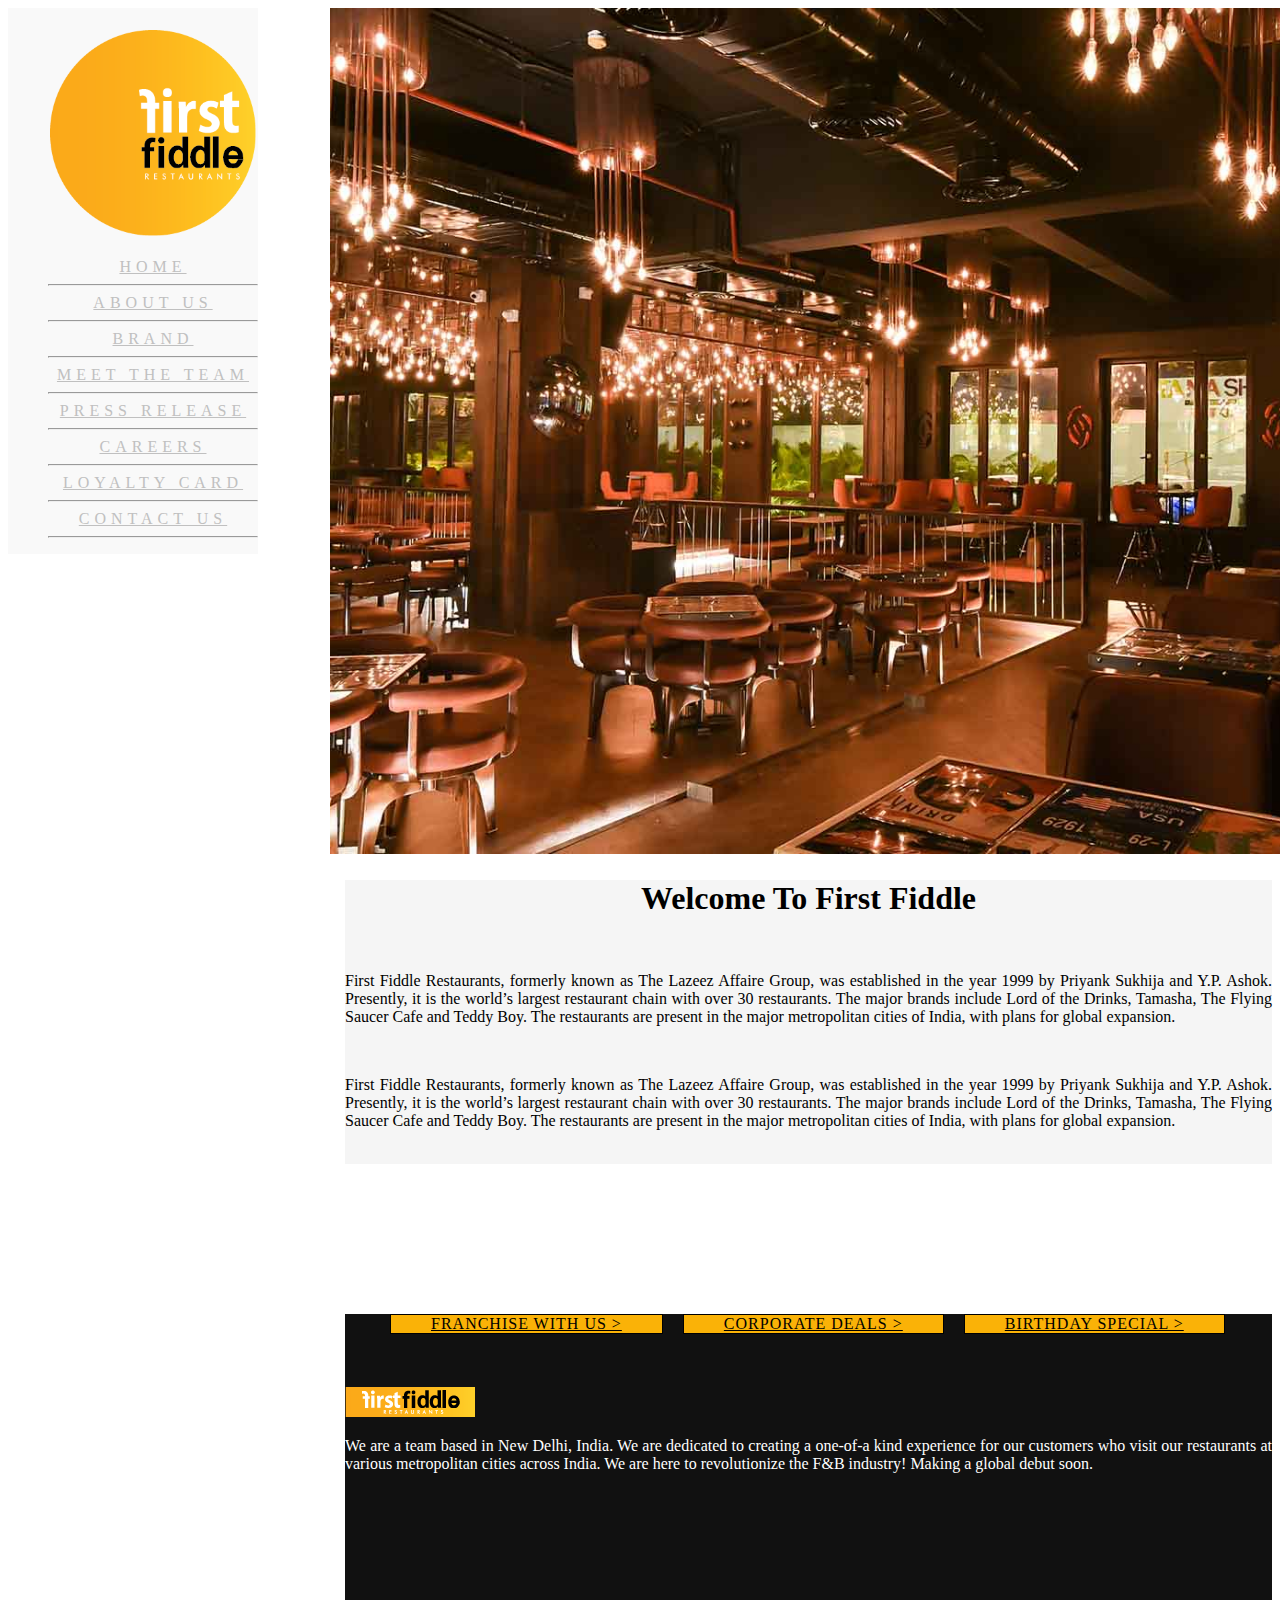
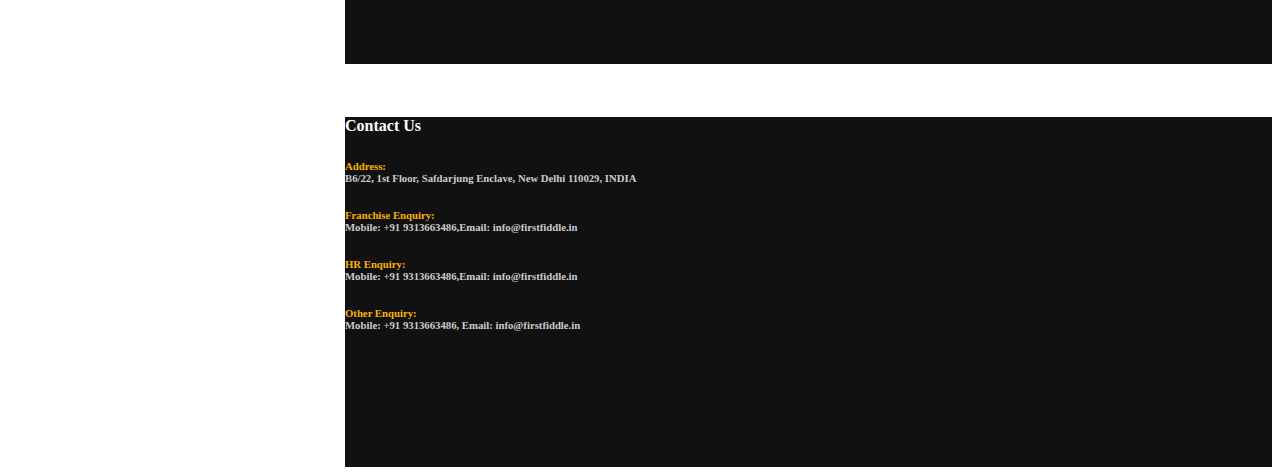
<file: index.html>
<!DOCTYPE html>
<html>
<head>
	<title></title>
	<link rel="stylesheet" href="https://stackpath.bootstrapcdn.com/bootstrap/4.1.3/css/bootstrap.min.css" integrity="sha384-MCw98/SFnGE8fJT3GXwEOngsV7Zt27NXFoaoApmYm81iuXoPkFOJwJ8ERdknLPMO" crossorigin="anonymous">
	<script src="https://code.jquery.com/jquery-3.3.1.slim.min.js" integrity="sha384-q8i/X+965DzO0rT7abK41JStQIAqVgRVzpbzo5smXKp4YfRvH+8abtTE1Pi6jizo" crossorigin="anonymous"></script>
<script src="https://cdnjs.cloudflare.com/ajax/libs/popper.js/1.14.3/umd/popper.min.js" integrity="sha384-ZMP7rVo3mIykV+2+9J3UJ46jBk0WLaUAdn689aCwoqbBJiSnjAK/l8WvCWPIPm49" crossorigin="anonymous"></script>
<script src="https://stackpath.bootstrapcdn.com/bootstrap/4.1.3/js/bootstrap.min.js" integrity="sha384-ChfqqxuZUCnJSK3+MXmPNIyE6ZbWh2IMqE241rYiqJxyMiZ6OW/JmZQ5stwEULTy" crossorigin="anonymous"></script>
<link rel="stylesheet" type="text/css" href="css/firstfiddel1.css">
<style>
.ma{
    width: 100px;
    height: 100px;
    background: ;
    position: relative;
    -webkit-animation-name: example;  /* Safari 4.0 - 8.0 */
    -webkit-animation-duration: 3s;  /* Safari 4.0 - 8.0 */    
    -webkit-animation-delay: 2s; /* Safari 4.0 - 8.0 */
    -webkit-animation-fill-mode: backwards; /* Safari 4.0 - 8.0 */
    animation-name: example;
    animation-duration: 3s;    
    animation-delay: 2s;
    animation-fill-mode: backwards;
}

/* Safari 4.0 - 8.0 */
@-webkit-keyframes example {
    from {top: 0px; }
    to {top: 200px;}

}

@keyframes example {
    from {top: 0px; }
    to {top: 200px;}
}
	
</style>
</head>
<body>
	<div class="container-fluid">
		<div class="row">
			<div class="col-md-3 " style="position: fixed; 
			                       background-color: #f9f9f9;">



				<center>
				 <img src="img/1.png" width="210px" style="margin-top: 20px; margin-left: 40px;">
				</center>
				<ul>
								<li><a href="index.html">HOME</a></li><hr>
								<li><a href="ffaboutus.html">ABOUT US</a></li><hr>
								<li><a href="ffbrands.html">BRAND</a></li><hr>
								<li><a href="ffmeettheteam.html">MEET THE TEAM</a></li><hr>
							<li><a href="ffpressrelease.html">PRESS RELEASE</a></li><hr>
								<li><a href="ffcareers.html">CAREERS</a></li><hr>
								<li><a href="ffaboutus.html">LOYALTY CARD</a></li><hr>
								<li><a href="ffcontactus.html">CONTACT US</a></li><hr>
							</ul>
			</div>
			<div class="col-md-9" style="margin-left: 337px;">

				<div class="row">
					<div class="col-md-12">
						
						<img src="img/3.jpg" style="width: 1012px; margin-left: -15px;margin-top: 0px;">
						
					</div>
					
				</div>
				
		           <div class="row">
		           	    <div class="col-md-1" style="background-color: #f5f5f5">
			            	</div>
			            <div class="col-md-10 "style="background-color: #f5f5f5">
			            	
						    <h1 style="text-align: center;">Welcome To First Fiddle</h1><br>
						    <p style="text-align: justify;">First Fiddle Restaurants, formerly known as The Lazeez Affaire Group, was established in the year 1999 by Priyank Sukhija and Y.P. Ashok. Presently, it is the world’s largest restaurant chain with over 30 restaurants. The major brands include Lord of the Drinks, Tamasha, The Flying Saucer Cafe and Teddy Boy. The restaurants are present in the major metropolitan cities of India, with plans for global expansion.</p><br>
						    <p style="text-align: justify;">First Fiddle Restaurants, formerly known as The Lazeez Affaire Group, was established in the year 1999 by Priyank Sukhija and Y.P. Ashok. Presently, it is the world’s largest restaurant chain with over 30 restaurants. The major brands include Lord of the Drinks, Tamasha, The Flying Saucer Cafe and Teddy Boy. The restaurants are present in the major metropolitan cities of India, with plans for global expansion.</p><br>
						    
						
			            </div>
			            <div class="col-md-1"style="background-color: #f5f5f5"></div>
					
		            </div>
		            <div class="row">
		            	<div class="col-md-12" style="background-color: #fab207;">
		            		<ul style="list-style-type: none; margin-top: 70px; margin-bottom: 150px; margin-left: 5px;">

		            			        <li class="ahh li1">
		            			           <a href="" class="a ah"> FRANCHISE WITH US ></a> 
		            			        </li>
		            					<li class="ulli ahh">
		            			           <a href="" class="a ah"> CORPORATE DEALS ></a>
		            			        </li>
		            			 	    <li class="ulli ahh">
		            			           <a href="" class="a ah"> BIRTHDAY SPECIAL ></a>
		            			        </li>
		            		</ul>

		            		
		            	</div>
		            	
		            </div>
		            <div class="row">
		            	<div class="col-md-6 " style="background-color: #111111; color: white; height: 350px;">
		            		<img src="img/2.png" style="margin-top: 53px;">
							<p style="text-align: justify">We are a team based in New Delhi, India. We are dedicated to creating a one-of-a kind experience for our customers who visit our restaurants at various metropolitan cities across India. We are here to revolutionize the F&B industry! Making a global debut soon.</p>
		            	</div>
		            	<div class="col-md-6 "style="background-color: #111111; color: white; height: 350px;">
		            		<h4 style="margin-top: 53px;">Contact Us</h4>

							<h6 style="color: #fab207;">Address:<span style="color: #cccccc; font-size: font-size: 14px;"><br> B6/22, 1st Floor, 			Safdarjung Enclave, New Delhi 110029, INDIA</span>
							</h6>

							<h6 style="color: #fab207;">Franchise Enquiry:<span style="color: #cccccc; font-size: font-size: 14px;"><br>Mobile: +91 9313663486,Email: info@firstfiddle.in <br></span>
							</h6>

							<h6 style="color: #fab207;">HR Enquiry:<span style="color: #cccccc; font-size: font-size: 14px;"><br>Mobile: +91 9313663486,Email: info@firstfiddle.in</span>
							</h6>

							<h6 style="color: #fab207;">Other Enquiry:<span style="color: #cccccc; font-size: font-size: 14px;"><br> Mobile: +91 9313663486, Email: info@firstfiddle.in</span>
							</h6>
		            	</div>
		            	
		            </div>
				
		     </div>
			
		</div>
		
		
	</div>

</body>
</html>
</file>
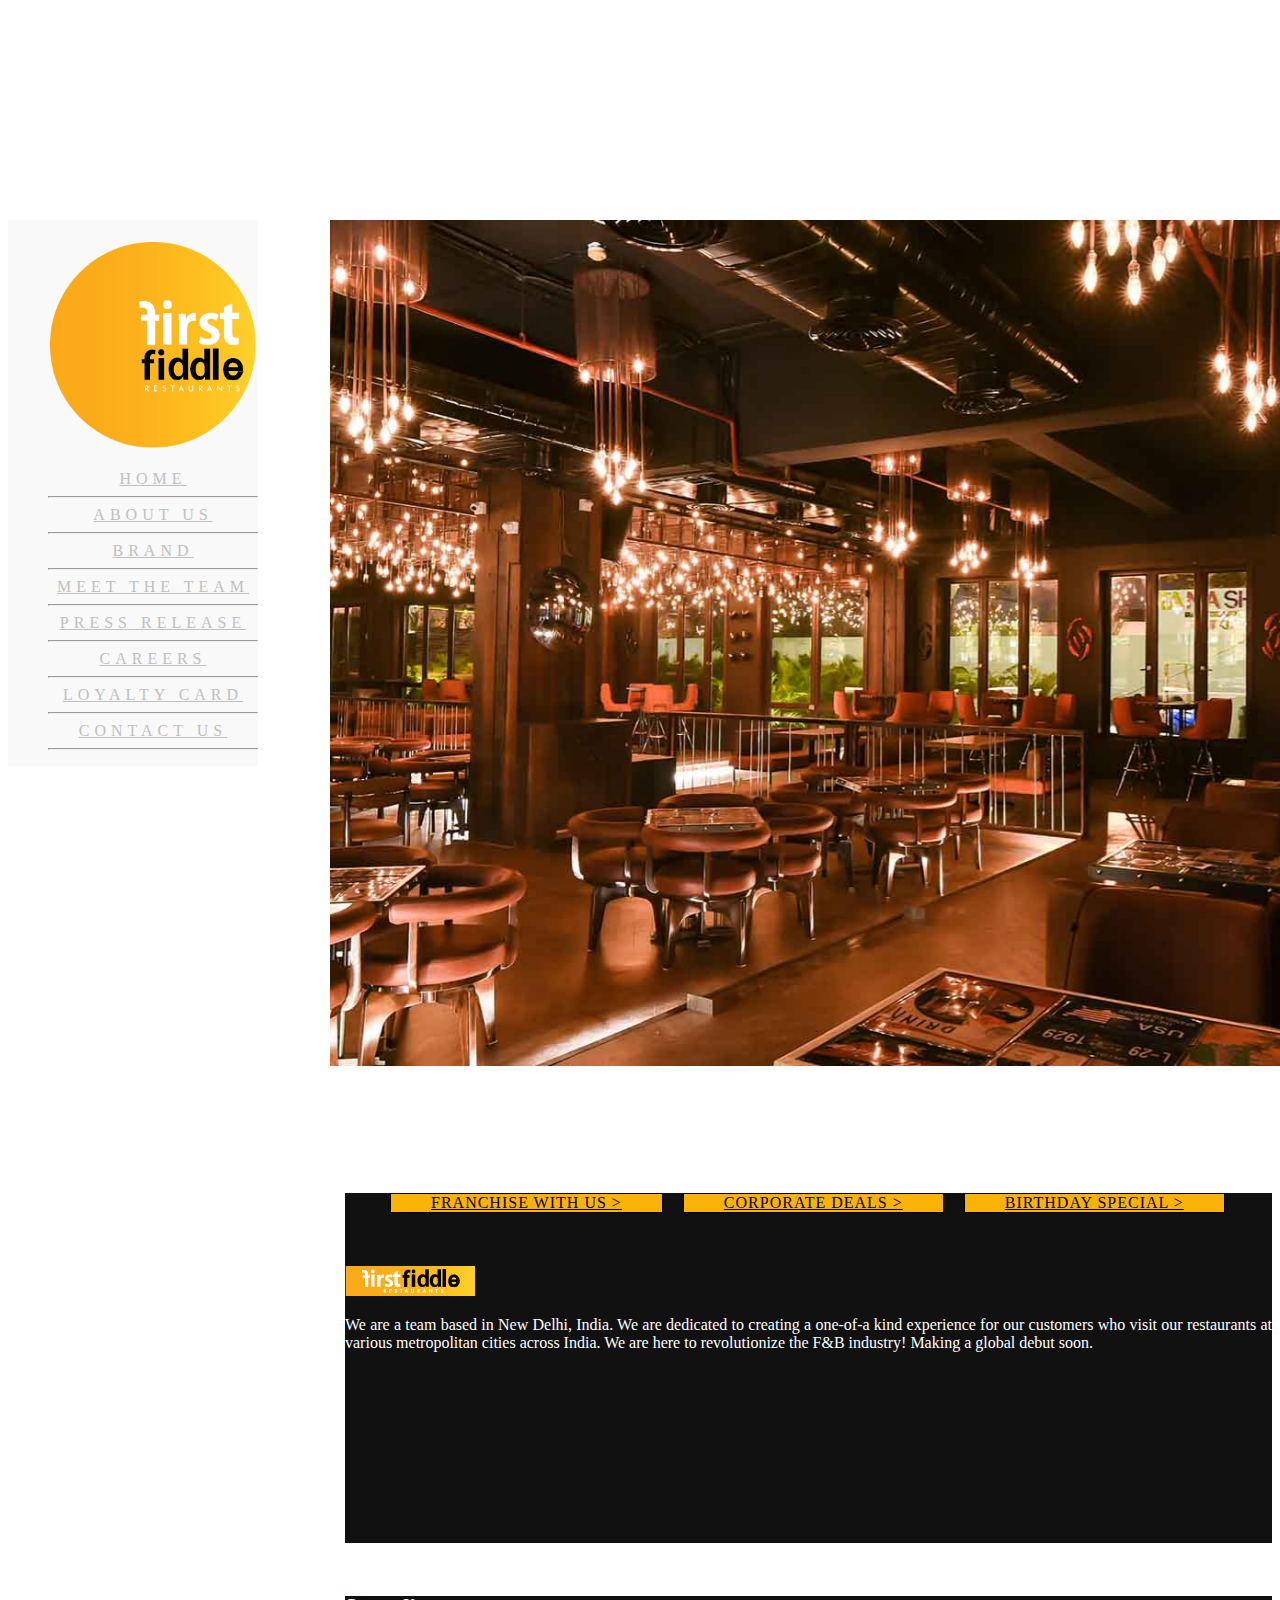
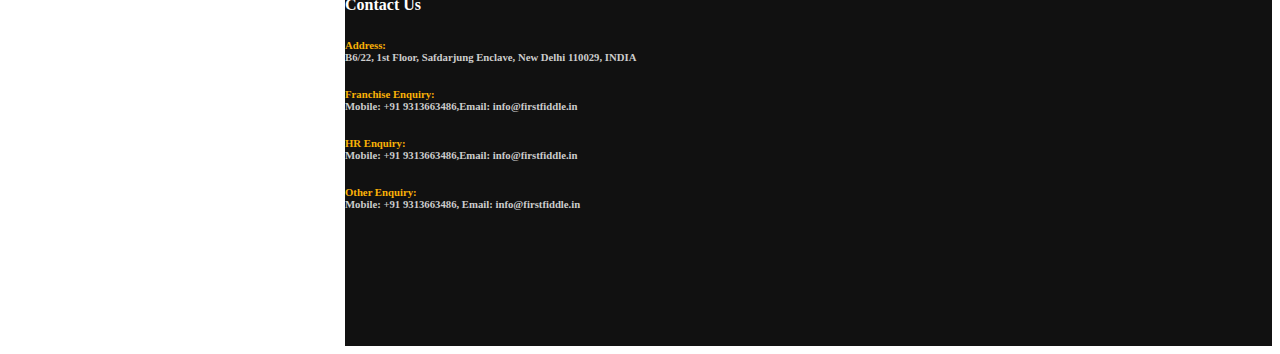
<file: ffaboutus.html>
<!DOCTYPE html>
<html>
<head>
	<title></title>
	<link rel="stylesheet" href="https://stackpath.bootstrapcdn.com/bootstrap/4.1.3/css/bootstrap.min.css" integrity="sha384-MCw98/SFnGE8fJT3GXwEOngsV7Zt27NXFoaoApmYm81iuXoPkFOJwJ8ERdknLPMO" crossorigin="anonymous">
	<script src="https://code.jquery.com/jquery-3.3.1.slim.min.js" integrity="sha384-q8i/X+965DzO0rT7abK41JStQIAqVgRVzpbzo5smXKp4YfRvH+8abtTE1Pi6jizo" crossorigin="anonymous"></script>
<script src="https://cdnjs.cloudflare.com/ajax/libs/popper.js/1.14.3/umd/popper.min.js" integrity="sha384-ZMP7rVo3mIykV+2+9J3UJ46jBk0WLaUAdn689aCwoqbBJiSnjAK/l8WvCWPIPm49" crossorigin="anonymous"></script>
<script src="https://stackpath.bootstrapcdn.com/bootstrap/4.1.3/js/bootstrap.min.js" integrity="sha384-ChfqqxuZUCnJSK3+MXmPNIyE6ZbWh2IMqE241rYiqJxyMiZ6OW/JmZQ5stwEULTy" crossorigin="anonymous"></script>
<link rel="stylesheet" type="text/css" href="css/firstfiddel1.css">
<style>
	
</style>
</head>
<body>
	<div class="container-fluid">
		<div class="row">
			<div class="col-md-3 " style="position: fixed; 
			                       background-color: #f9f9f9;">
				
				 <center>
				 <img src="img/1.png" width="210px" style="margin-top: 20px; margin-left: 40px;">
				</center>
				<ul>
								<li><a href="index.html">HOME</a></li><hr>
								<li><a href="ffaboutus.html">ABOUT US</a></li><hr>
								<li><a href="ffbrands.html">BRAND</a></li><hr>
								<li><a href="ffmeettheteam.html">MEET THE TEAM</a></li><hr>
							<li><a href="ffpressrelease.html">PRESS RELEASE</a></li><hr>
								<li><a href="ffcareers.html">CAREERS</a></li><hr>
								<li><a href="ffaboutus.html">LOYALTY CARD</a></li><hr>
								<li><a href="ffcontactus.html">CONTACT US</a></li><hr>
							</ul>
			</div>
			<div class="col-md-9 bg-success" style="margin-left: 337px;">

				<div class="row">
					<div class="col-md-12">
						<img src="img/3.jpg" style="width: 1012px; margin-left: -15px; position: fixed;">

						
					</div>
					
				</div>
				<div class="row" >
					<div class="col-md-1">
						
					</div>
					<div class="col-md-8" style="margin-top: 220px;">
						<h1 style="color: white;">ABOUT US</h1>
						
						
					</div>
					<div class="col-md-2" style="margin-top: 220px; ">
						<h6 style="color: white;"><a href="index.html" style="color: #fab207;">Home</a>/About us</h6>
						
					</div>
					<div class="col-md-1">
						
					</div>
					
				</div>
				
		           <div class="row" style="margin-top: 180px;">
		           	    <div class="col-md-1" style="background-color: #f5f5f5">
			            	</div>
			            <div class="col-md-10 "style="background-color: #f5f5f5">
			            	
						    <h1 style="text-align: center;">Welcome To First Fiddle</h1><br>
						    <p style="text-align: justify;">First Fiddle Restaurants, formerly known as The Lazeez Affaire Group, was conceived in the year 1999 by Priyank Sukhija and Y.P. Ashok. The company is a renowned innovator and leader in the hospitality industry. Opened in the year 1999, the first outlet by the company- Lazeez Affaire, popularised the concept of fine dining in India. Following its success, places like Warehouse Cafe followed storming Delhi’s nightlife. Eventually, ‘The Flying Saucer Cafe’ captivated the metropolis with the famous Sufi nights. Other well-known brands include ‘Lord Of The Drinks’, ‘JLWA’, ‘Tamasha’, ‘Teddy Boy’, ‘Openhouse Cafe’, and others.</p>
						    	<p style="text-align: justify;">

The company is dedicated to being a game changer in the F&B industry with the introduction of ‘concept’ restaurants. The company is committed to catering to the ever-changing cosmopolitan taste of its customers & customer satisfaction is an utmost priority. The restaurants are spread all over India in major metropolitan cities like New Delhi, Mumbai, Pune, Lucknow and more. Our major brands include ‘Lord of the Drinks’, ‘Tamasha’, ‘The FlyingSaucer Cafe’, ‘JLWA’ – to name a few. Plans for global expansion are underway.</p>
<p style="text-align: justify;">

The company has also been lauded with endless numbers of awards by ‘Times Nightlife’, ‘GQ’, ‘Indian Restaurant Awards’- to name a few. The CEO & MD of our company, Mr. Priyank Sukhija is a renowned name in the industry and is a recipient of ‘The Restaurateur Of The Year’ and ‘Icon Of The Year’ award.</p><br>
						    
						    
						
			            </div>
			            <div class="col-md-1"style="background-color: #f5f5f5"></div>
					
		            </div>
		            <div class="row">
		            	<div class="col-md-12" style="background-color: #fab207;">
		            		<ul style="list-style-type: none; margin-top: 70px; margin-bottom: 150px; margin-left: 5px;">

		            			        <li class="ahh li1">
		            			           <a href="" class="a ah"> FRANCHISE WITH US ></a> 
		            			        </li>
		            					<li class="ulli ahh">
		            			           <a href="" class="a ah"> CORPORATE DEALS ></a>
		            			        </li>
		            			 	    <li class="ulli ahh">
		            			           <a href="" class="a ah"> BIRTHDAY SPECIAL ></a>
		            			        </li>
		            		</ul>

		            		
		            	</div>
		            	
		            </div>
		            <div class="row">
		            	<div class="col-md-6 " style="background-color: #111111; color: white; height: 350px;">
		            		<img src="img/2.png" style="margin-top: 53px;">
							<p style="text-align: justify">We are a team based in New Delhi, India. We are dedicated to creating a one-of-a kind experience for our customers who visit our restaurants at various metropolitan cities across India. We are here to revolutionize the F&B industry! Making a global debut soon.</p>
		            	</div>
		            	<div class="col-md-6 "style="background-color: #111111; color: white; height: 350px;">
		            		<h4 style="margin-top: 53px;">Contact Us</h4>

							<h6 style="color: #fab207;">Address:<span style="color: #cccccc; font-size: font-size: 14px;"><br> B6/22, 1st Floor, 			Safdarjung Enclave, New Delhi 110029, INDIA</span>
							</h6>

							<h6 style="color: #fab207;">Franchise Enquiry:<span style="color: #cccccc; font-size: font-size: 14px;"><br>Mobile: +91 9313663486,Email: info@firstfiddle.in <br></span>
							</h6>

							<h6 style="color: #fab207;">HR Enquiry:<span style="color: #cccccc; font-size: font-size: 14px;"><br>Mobile: +91 9313663486,Email: info@firstfiddle.in</span>
							</h6>

							<h6 style="color: #fab207;">Other Enquiry:<span style="color: #cccccc; font-size: font-size: 14px;"><br> Mobile: +91 9313663486, Email: info@firstfiddle.in</span>
							</h6>
		            	</div>
		            	
		            </div>
				
		     </div>
			
		</div>
		
		
	</div>

</body>
</html>
</file>
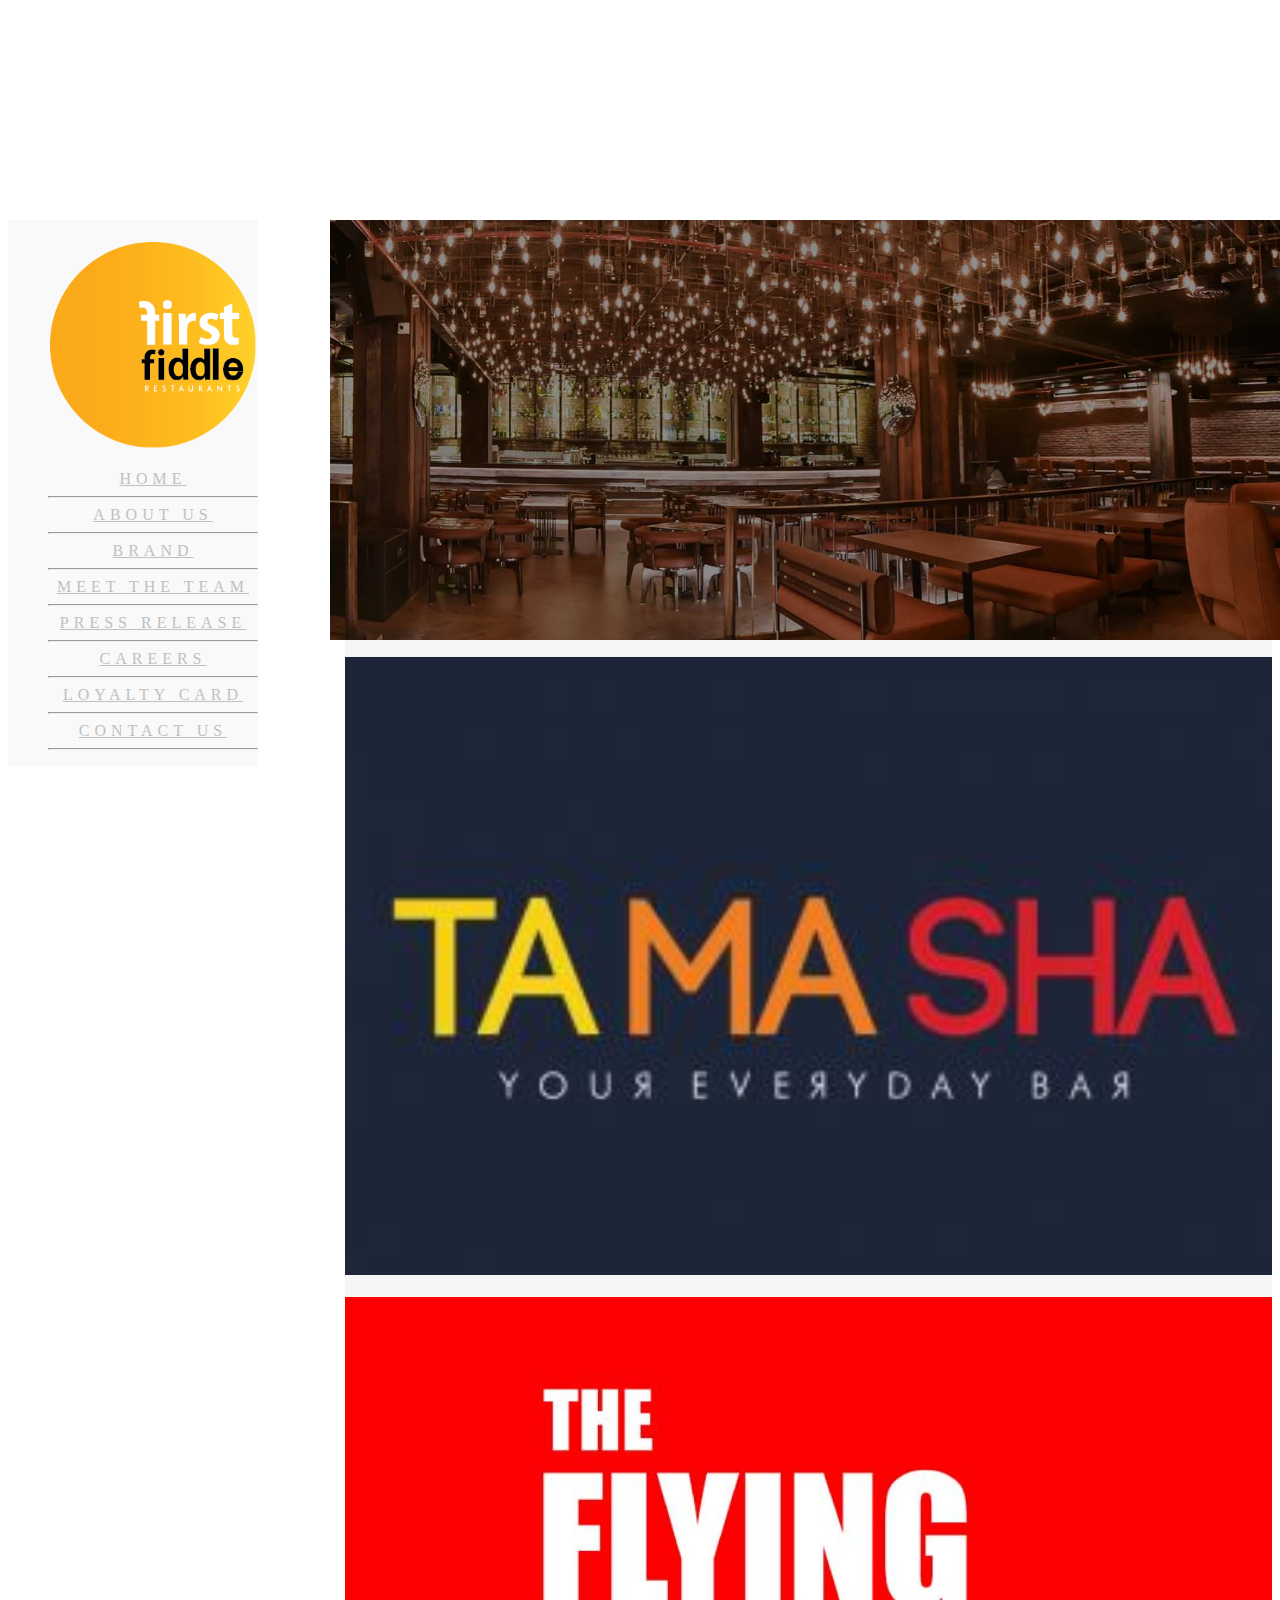
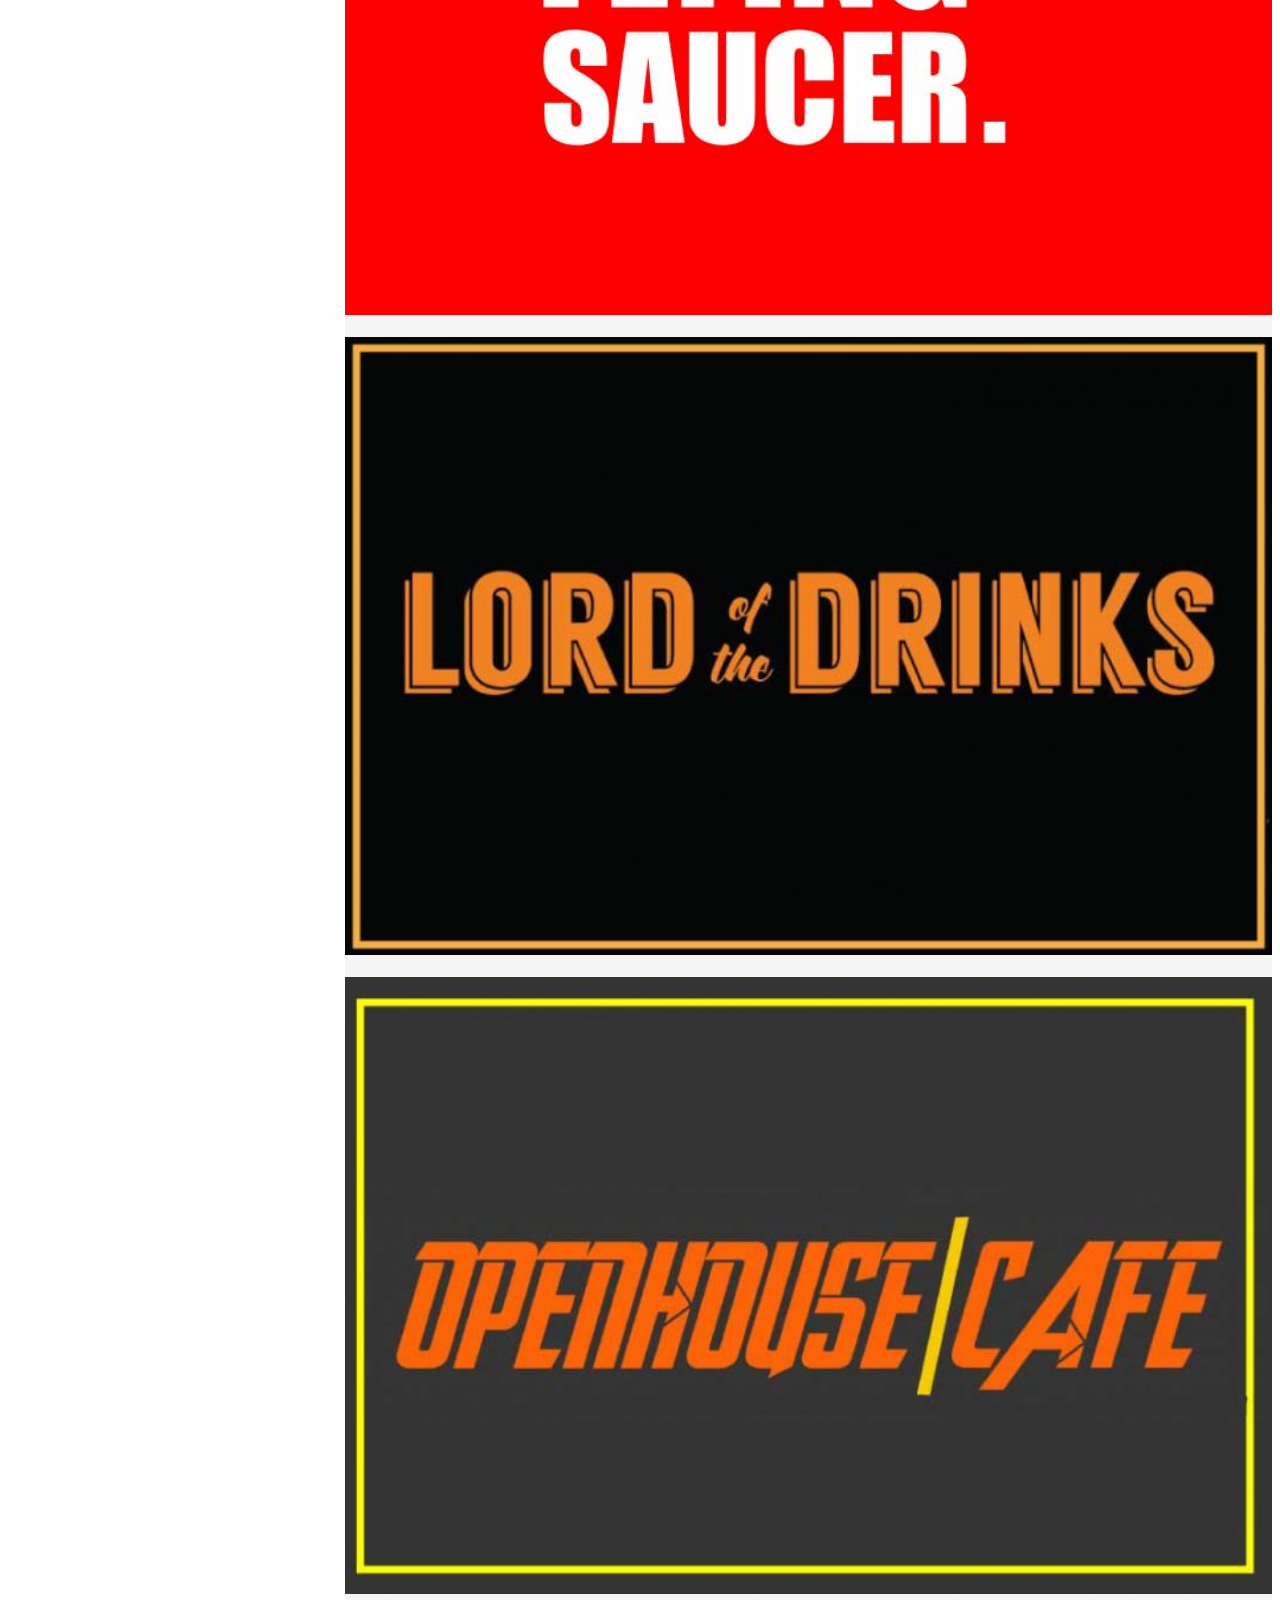
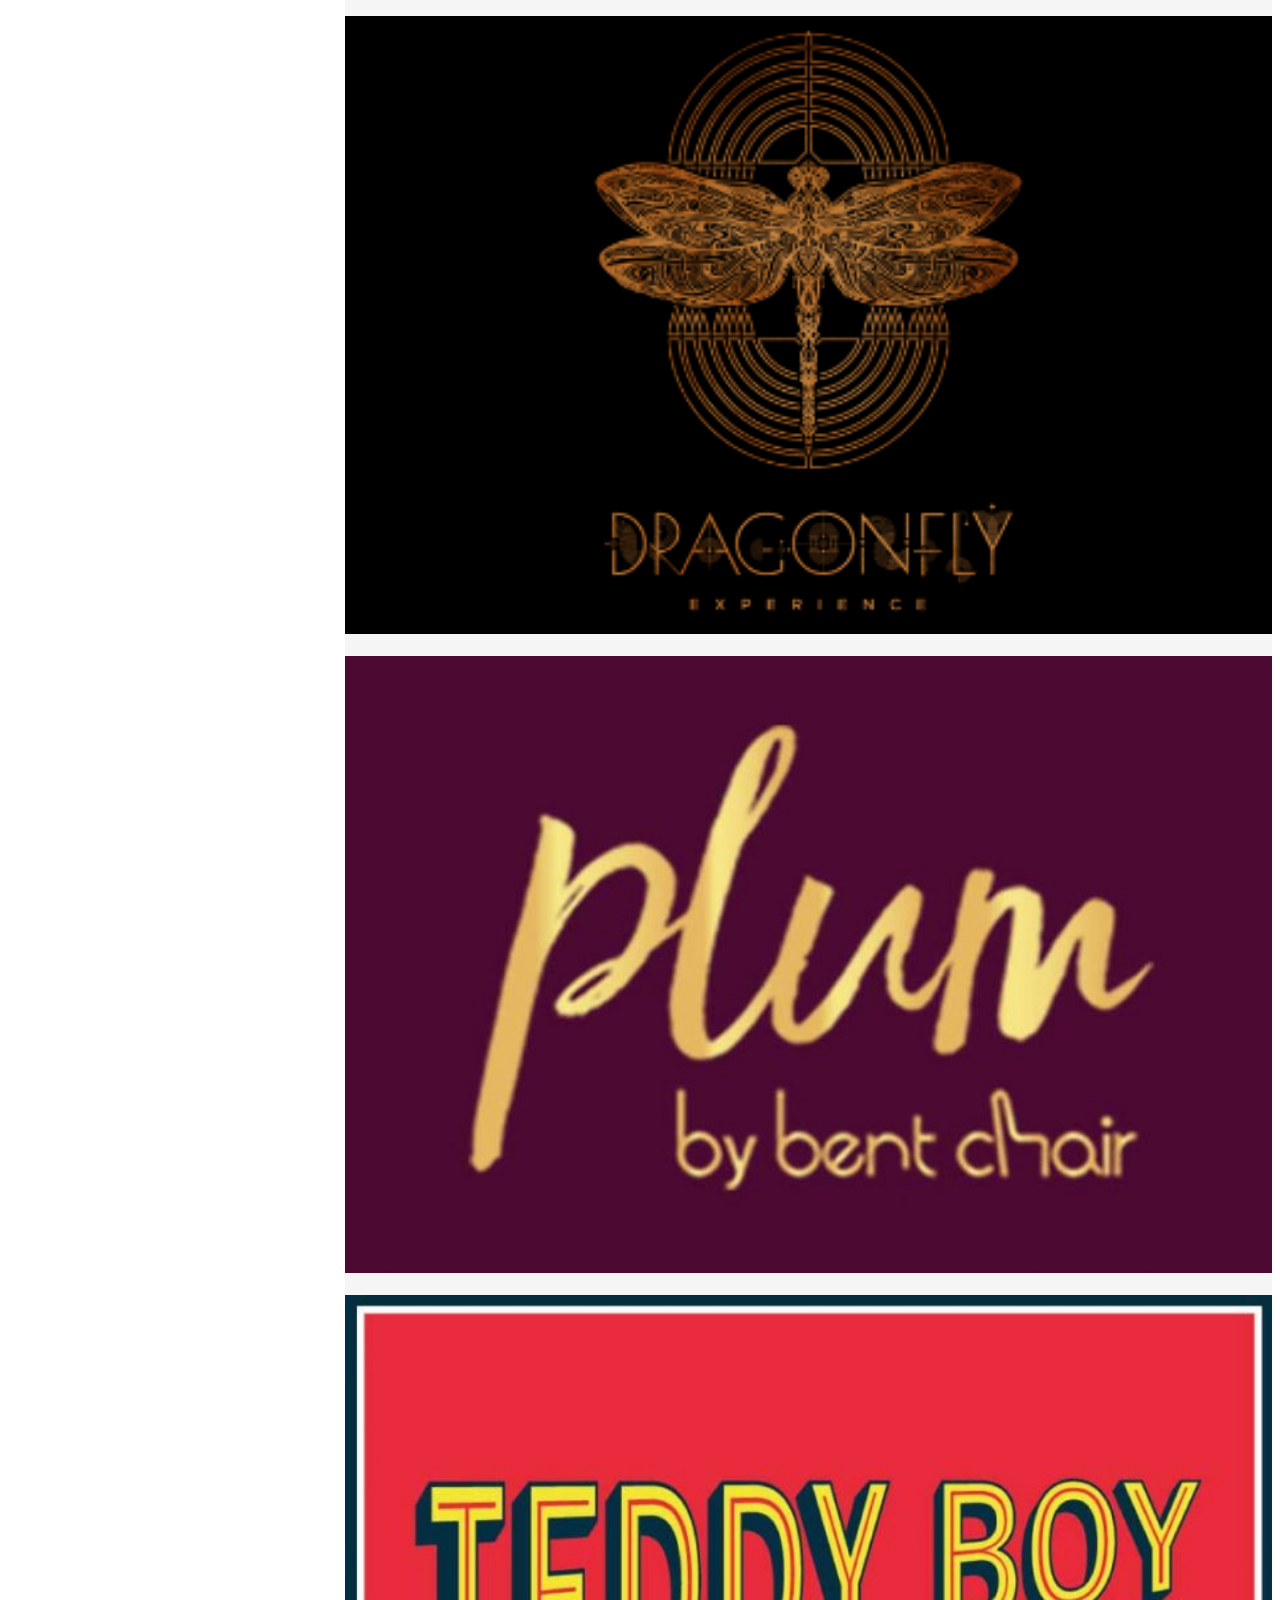
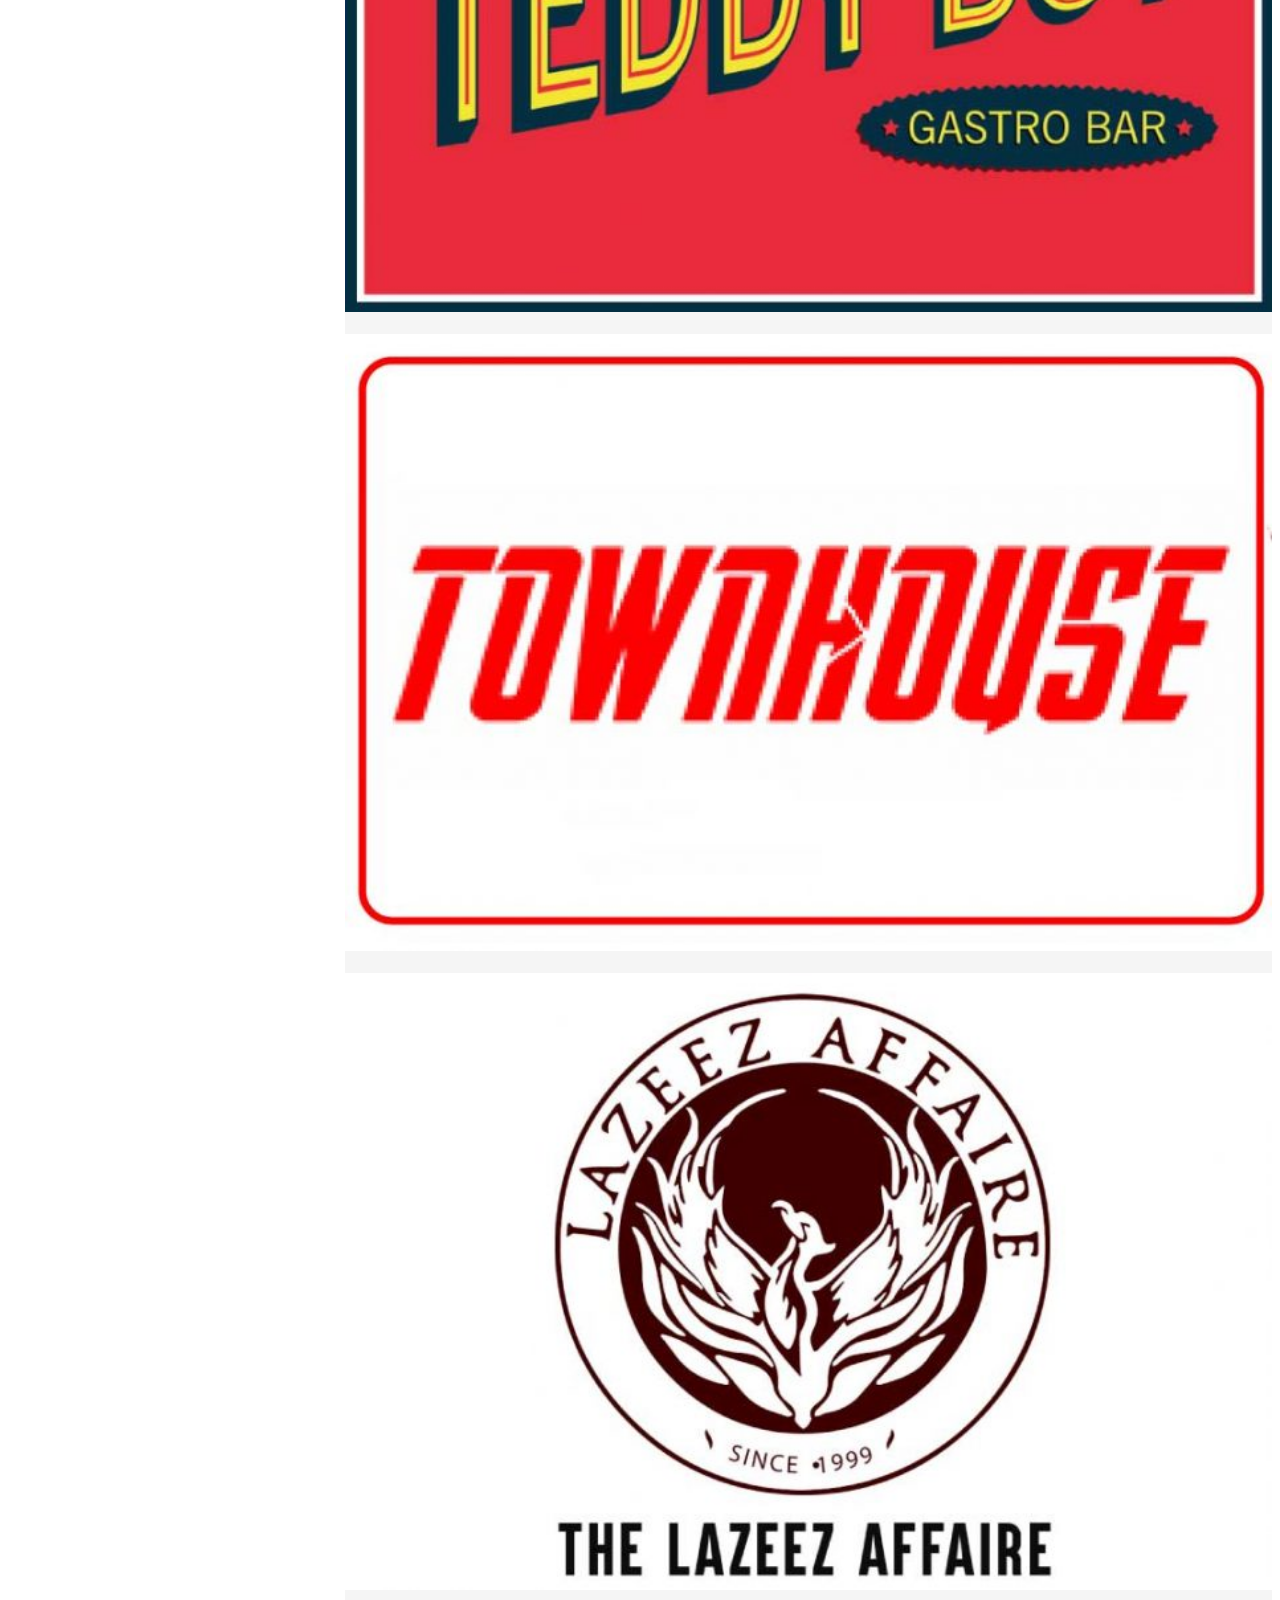
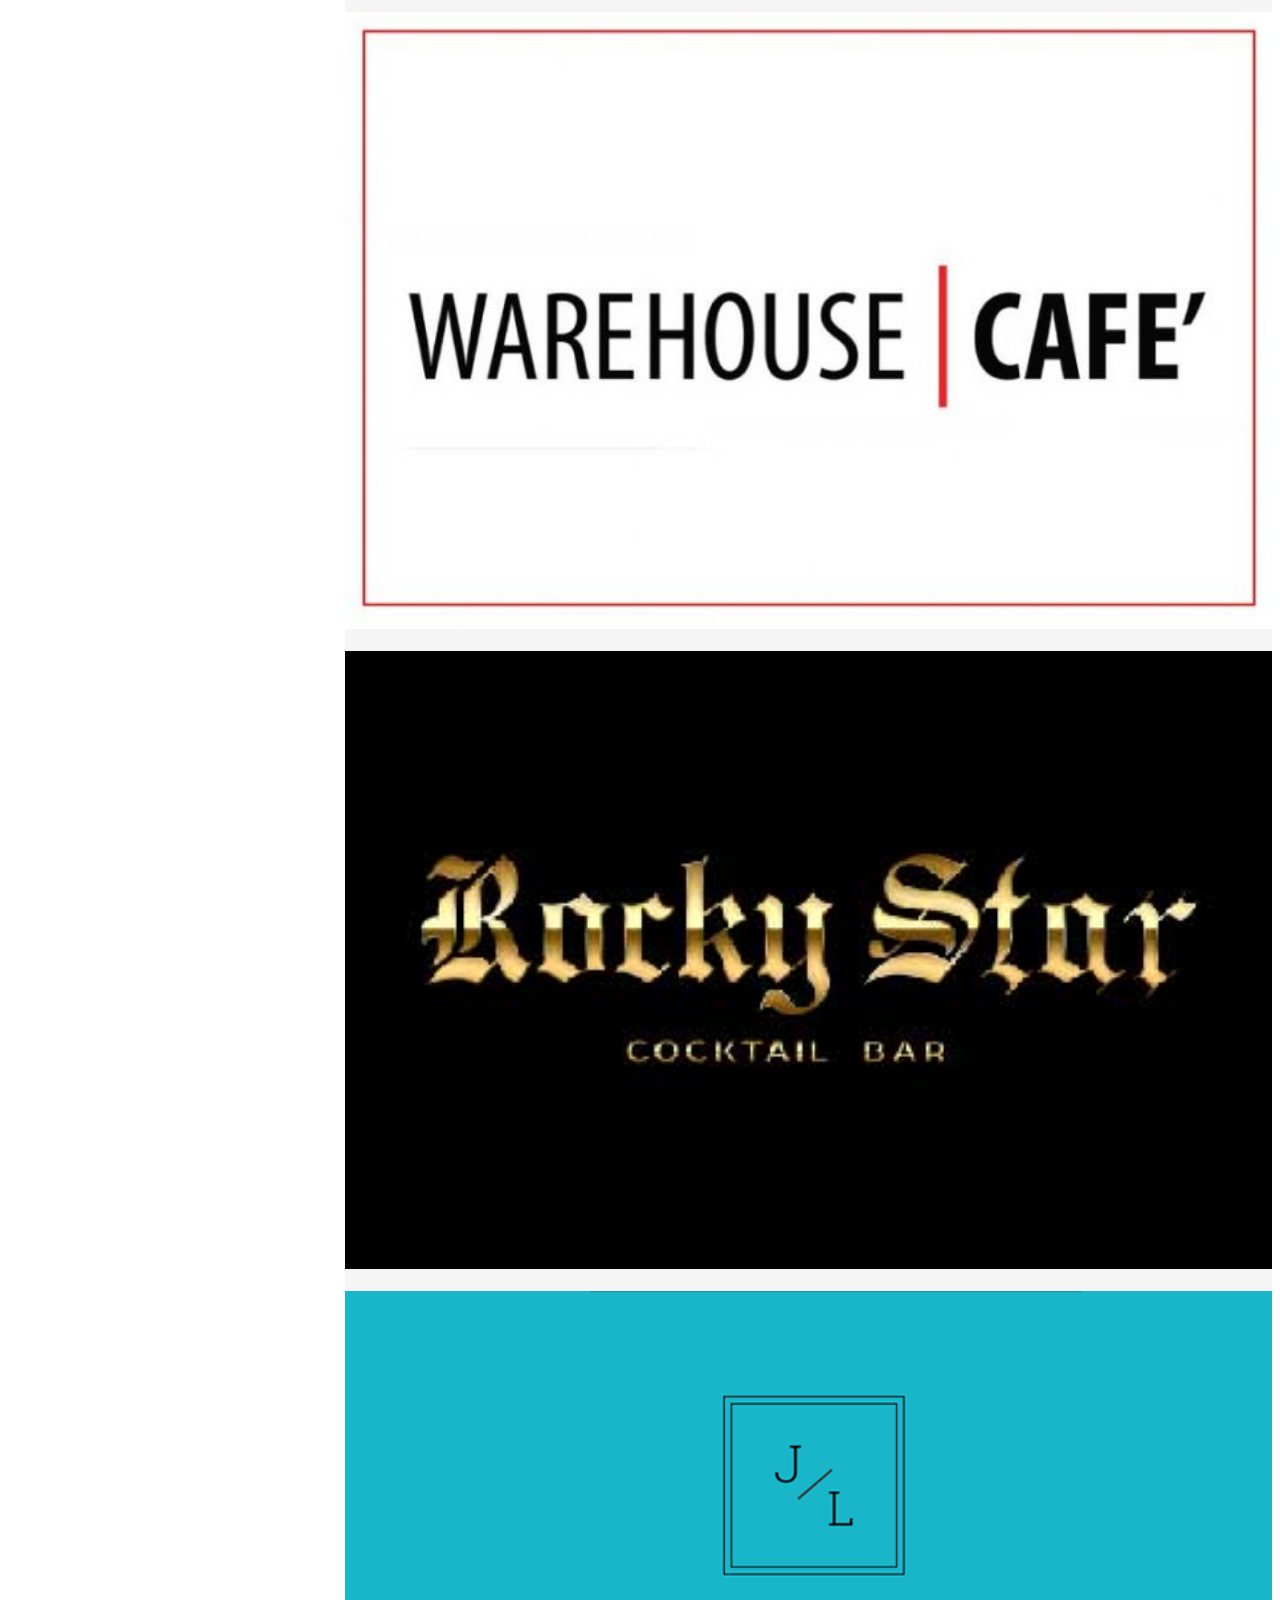
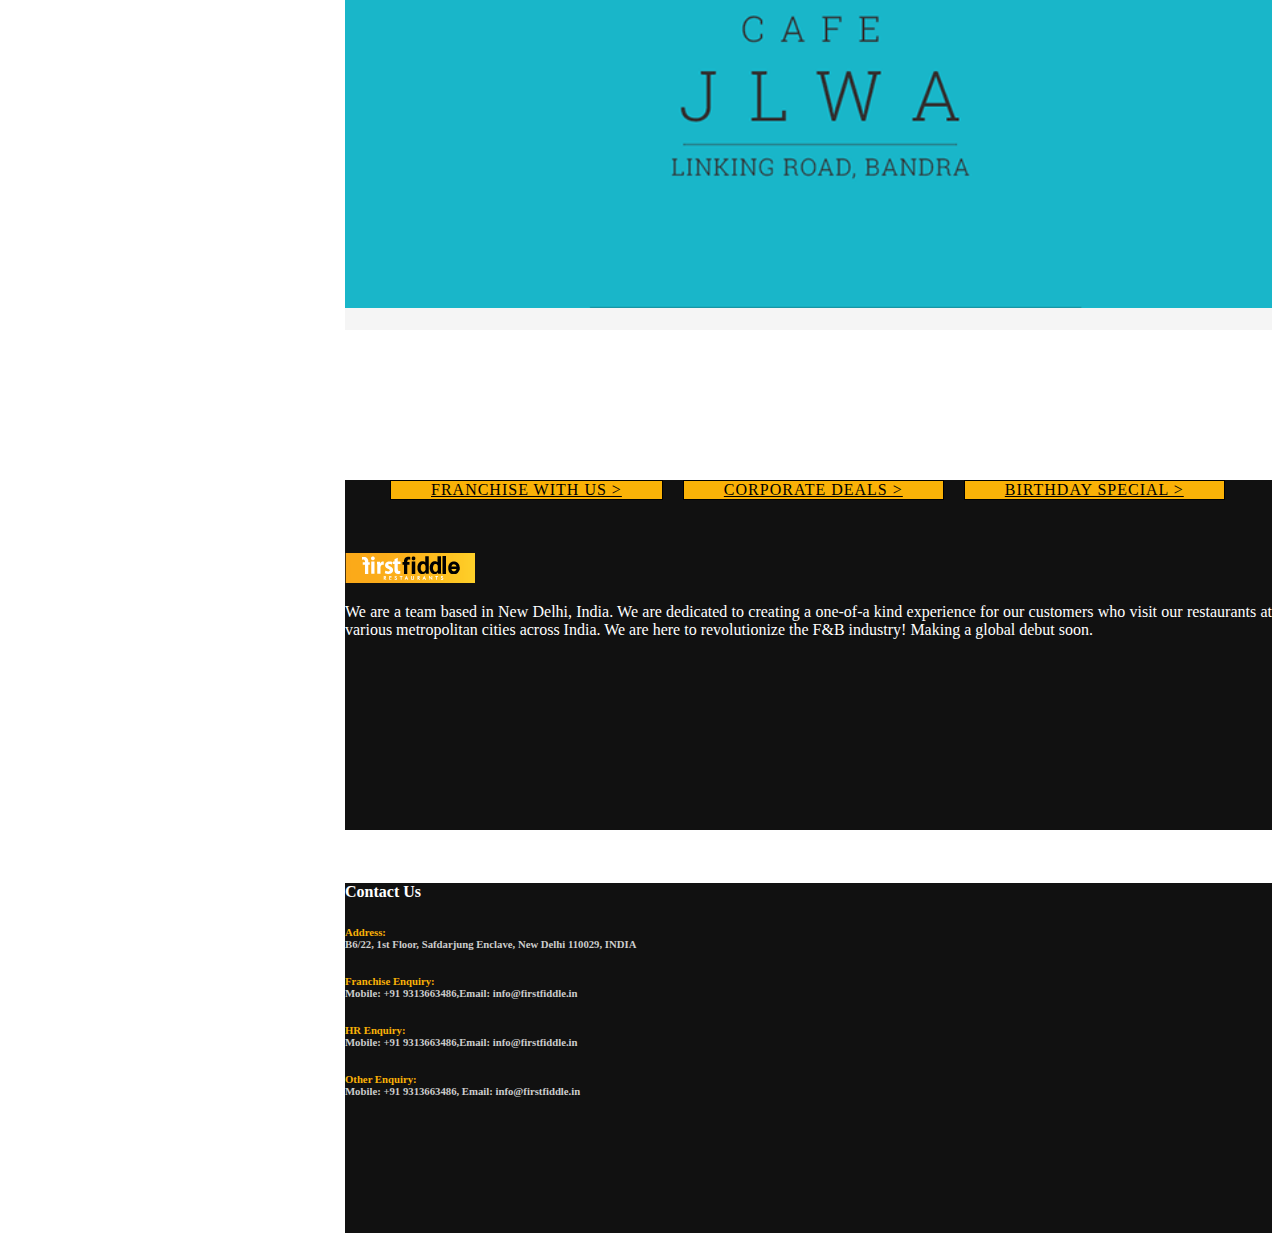
<file: ffbrands.html>
<!DOCTYPE html>
<html>
<head>
	<title></title>
	<link rel="stylesheet" href="https://stackpath.bootstrapcdn.com/bootstrap/4.1.3/css/bootstrap.min.css" integrity="sha384-MCw98/SFnGE8fJT3GXwEOngsV7Zt27NXFoaoApmYm81iuXoPkFOJwJ8ERdknLPMO" crossorigin="anonymous">
	<script src="https://code.jquery.com/jquery-3.3.1.slim.min.js" integrity="sha384-q8i/X+965DzO0rT7abK41JStQIAqVgRVzpbzo5smXKp4YfRvH+8abtTE1Pi6jizo" crossorigin="anonymous"></script>
<script src="https://cdnjs.cloudflare.com/ajax/libs/popper.js/1.14.3/umd/popper.min.js" integrity="sha384-ZMP7rVo3mIykV+2+9J3UJ46jBk0WLaUAdn689aCwoqbBJiSnjAK/l8WvCWPIPm49" crossorigin="anonymous"></script>
<script src="https://stackpath.bootstrapcdn.com/bootstrap/4.1.3/js/bootstrap.min.js" integrity="sha384-ChfqqxuZUCnJSK3+MXmPNIyE6ZbWh2IMqE241rYiqJxyMiZ6OW/JmZQ5stwEULTy" crossorigin="anonymous"></script>
<link rel="stylesheet" type="text/css" href="css/firstfiddel1.css">
<style>
	
</style>
</head>
<body>
	<div class="container-fluid">
		<div class="row">
			<div class="col-md-3 " style="position: fixed; 
			                       background-color: #f9f9f9;">



				<center>
				 <img src="img/1.png" width="210px" style="margin-top: 20px; margin-left: 40px;">
				</center>
				<ul>
								<li><a href="index.html">HOME</a></li><hr>
								<li><a href="ffaboutus.html">ABOUT US</a></li><hr>
								<li><a href="ffbrands.html">BRAND</a></li><hr>
								<li><a href="ffmeettheteam.html">MEET THE TEAM</a></li><hr>
							<li><a href="ffpressrelease.html">PRESS RELEASE</a></li><hr>
								<li><a href="ffcareers.html">CAREERS</a></li><hr>
								<li><a href="ffaboutus.html">LOYALTY CARD</a></li><hr>
								<li><a href="ffcontactus.html">CONTACT US</a></li><hr>
							</ul>
			</div>
			<div class="col-md-9" style="margin-left: 337px;">

				<div class="row">
					<div class="col-md-12">
						<img src="img/brand.jpg" style="width: 1012px; margin-left: -15px; position: fixed;">

						
					</div>
					
				</div>
				<div class="row" >
					<div class="col-md-1">
						
					</div>
					<div class="col-md-8" style="margin-top: 220px;">
						<h1 style="color: white;">BRANDS</h1>
						
						
					</div>
					<div class="col-md-2" style="margin-top: 220px; ">
						<h6 style="color: white;"><a href="index.html" style="color: #fab207;">Home</a>/BRANDS</h6>
						
					</div>
					<div class="col-md-1">
						
					</div>
					
				</div>
				
		           <div class="row" style="margin-top: 150px;">
		           	    <div class="col-md-4" style="background-color: #f5f5f5">
		           	    	<img src="img/ta.jpg" style="margin-top: 18px; width: 100%">
			            	</div>
			            <div class="col-md-4 "style="background-color: #f5f5f5">
			            	
						    <img src="img/fl.jpg" style="margin-top: 18px; width: 100%">
						    
						
			            </div>
			            <div class="col-md-4"style="background-color: #f5f5f5">
			            	<img src="img/ld.jpg" style="margin-top: 18px; width: 100%">
			            </div>
					
		            </div>
		            <div class="row" style="margin-top: px;">
		           	    <div class="col-md-4" style="background-color: #f5f5f5">
		           	    	<img src="img/op.jpg" style="margin-top: 18px; width: 100%">
			            	</div>
			            <div class="col-md-4 "style="background-color: #f5f5f5">
			            	
						    <img src="img/dp.png" style="margin-top: 18px; width: 100%">
						    
						
			            </div>
			            <div class="col-md-4"style="background-color: #f5f5f5">
			            	<img src="img/py.jpg" style="margin-top: 18px; width: 100%">
			            </div>
					
		            </div>
		            <div class="row" style="margin-top: px;">
		           	    <div class="col-md-4" style="background-color: #f5f5f5">
		           	    	<img src="img/td.jpg" style="margin-top: 18px; width: 100%">
			            	</div>
			            <div class="col-md-4 "style="background-color: #f5f5f5">
			            	
						    <img src="img/th.jpg" style="margin-top: 18px; width: 100%">
						    
						
			            </div>
			            <div class="col-md-4"style="background-color: #f5f5f5">
			            	<img src="img/tla.jpg" style="margin-top: 18px; width: 100%">
			            </div>
					
		            </div>
		            <div class="row" style="margin-top: px;">
		           	    <div class="col-md-4" style="background-color: #f5f5f5">
		           	    	<img src="img/wc.jpg" style="margin-top: 18px; width: 100%">
			            	</div>
			            <div class="col-md-4 "style="background-color: #f5f5f5">
			            	
						    <img src="img/ba.jpg" style="margin-top: 18px; width: 100%">
						    
						
			            </div>
			            <div class="col-md-4"style="background-color: #f5f5f5">
			            	<img src="img/br4.png" style="margin-top: 18px; margin-bottom: 18px; width: 100%">
			            </div>
					
		            </div>

		            <div class="row" >
		            	<div class="col-md-12" style="background-color: #fab207;">
		            		<ul style="list-style-type: none; margin-top: 70px; margin-bottom: 150px; margin-left: 5px;">

		            			        <li class="ahh li1">
		            			           <a href="" class="a ah"> FRANCHISE WITH US ></a> 
		            			        </li>
		            					<li class="ulli ahh">
		            			           <a href="" class="a ah"> CORPORATE DEALS ></a>
		            			        </li>
		            			 	    <li class="ulli ahh">
		            			           <a href="" class="a ah"> BIRTHDAY SPECIAL ></a>
		            			        </li>
		            		</ul>

		            		
		            	</div>
		            	
		            </div>
		            <div class="row">
		            	<div class="col-md-6 " style="background-color: #111111; color: white; height: 350px;">
		            		<img src="img/2.png" style="margin-top: 53px;">
							<p style="text-align: justify">We are a team based in New Delhi, India. We are dedicated to creating a one-of-a kind experience for our customers who visit our restaurants at various metropolitan cities across India. We are here to revolutionize the F&B industry! Making a global debut soon.</p>
		            	</div>
		            	<div class="col-md-6 "style="background-color: #111111; color: white; height: 350px;">
		            		<h4 style="margin-top: 53px;">Contact Us</h4>

							<h6 style="color: #fab207;">Address:<span style="color: #cccccc; font-size: font-size: 14px;"><br> B6/22, 1st Floor, 			Safdarjung Enclave, New Delhi 110029, INDIA</span>
							</h6>

							<h6 style="color: #fab207;">Franchise Enquiry:<span style="color: #cccccc; font-size: font-size: 14px;"><br>Mobile: +91 9313663486,Email: info@firstfiddle.in <br></span>
							</h6>

							<h6 style="color: #fab207;">HR Enquiry:<span style="color: #cccccc; font-size: font-size: 14px;"><br>Mobile: +91 9313663486,Email: info@firstfiddle.in</span>
							</h6>

							<h6 style="color: #fab207;">Other Enquiry:<span style="color: #cccccc; font-size: font-size: 14px;"><br> Mobile: +91 9313663486, Email: info@firstfiddle.in</span>
							</h6>
		            	</div>
		            	
		            </div>
				
		     </div>
			
		</div>
		
		
	</div>

</body>
</html>
</file>
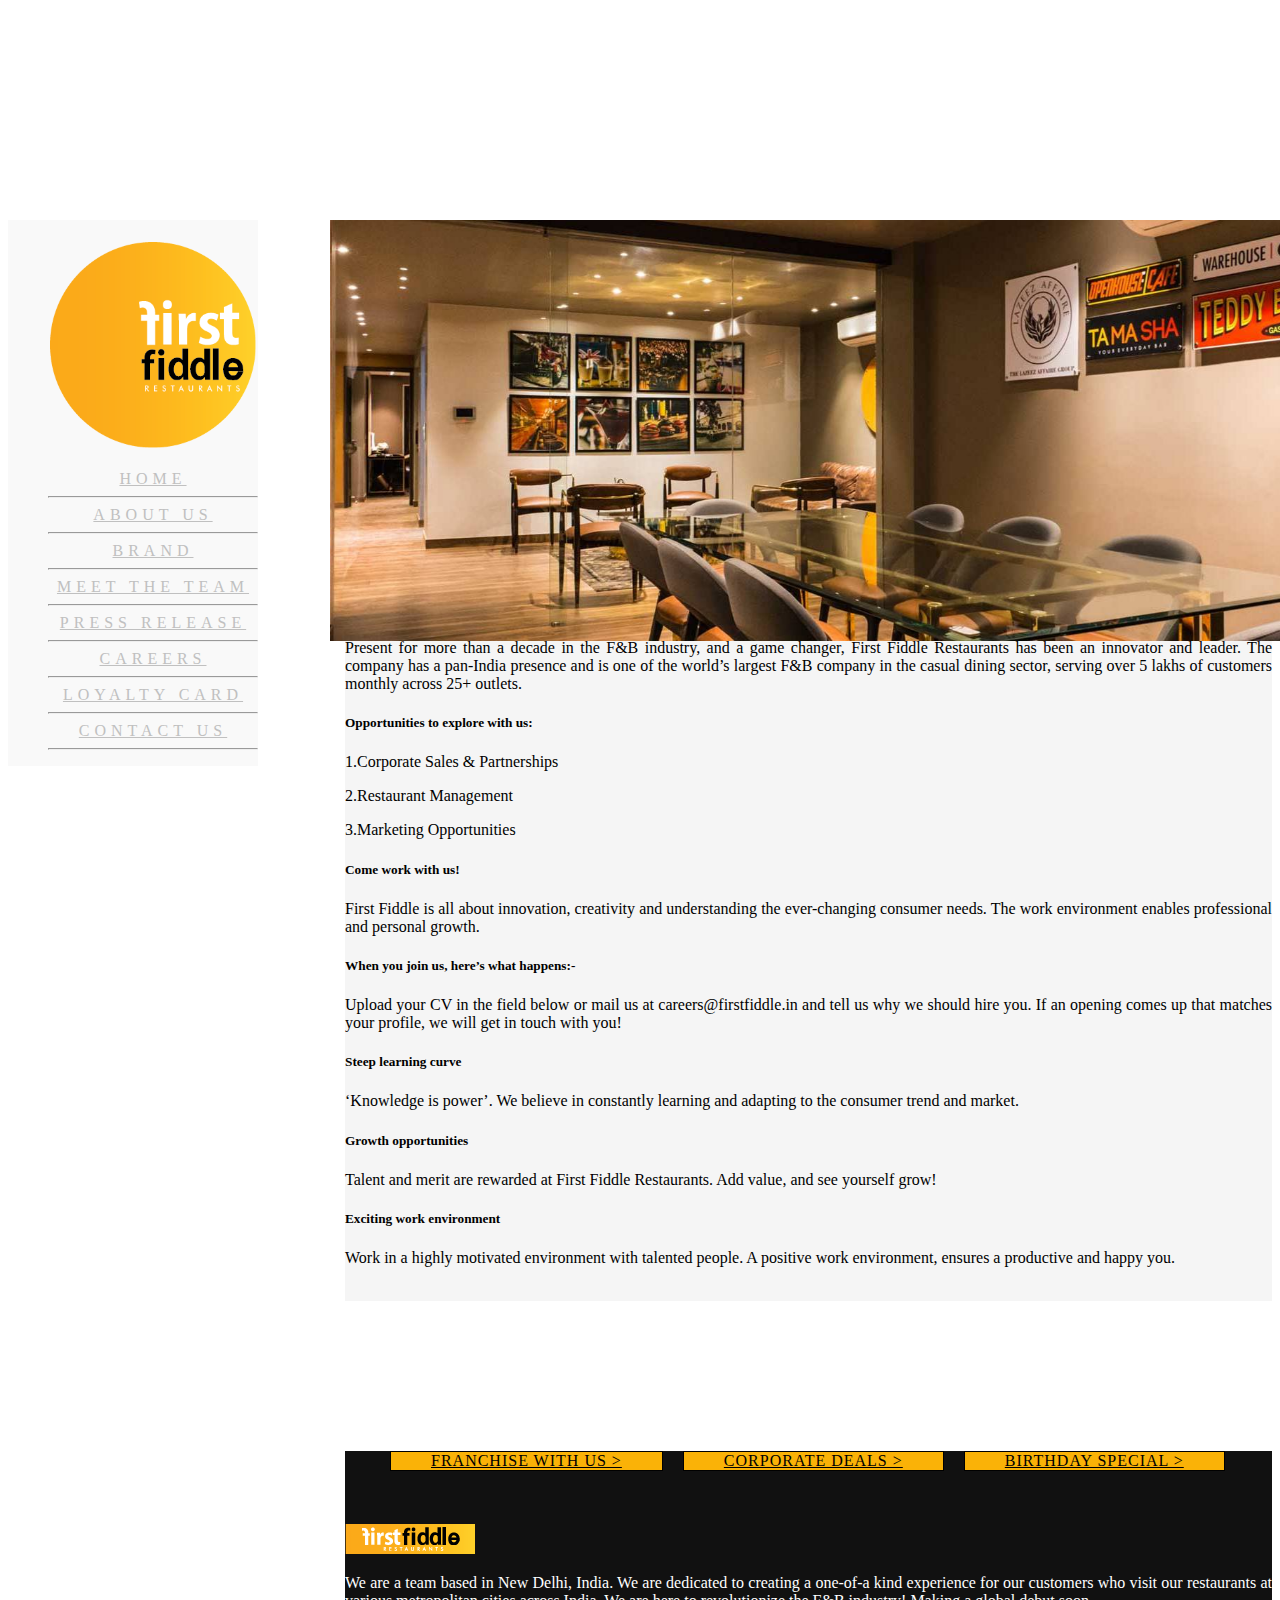
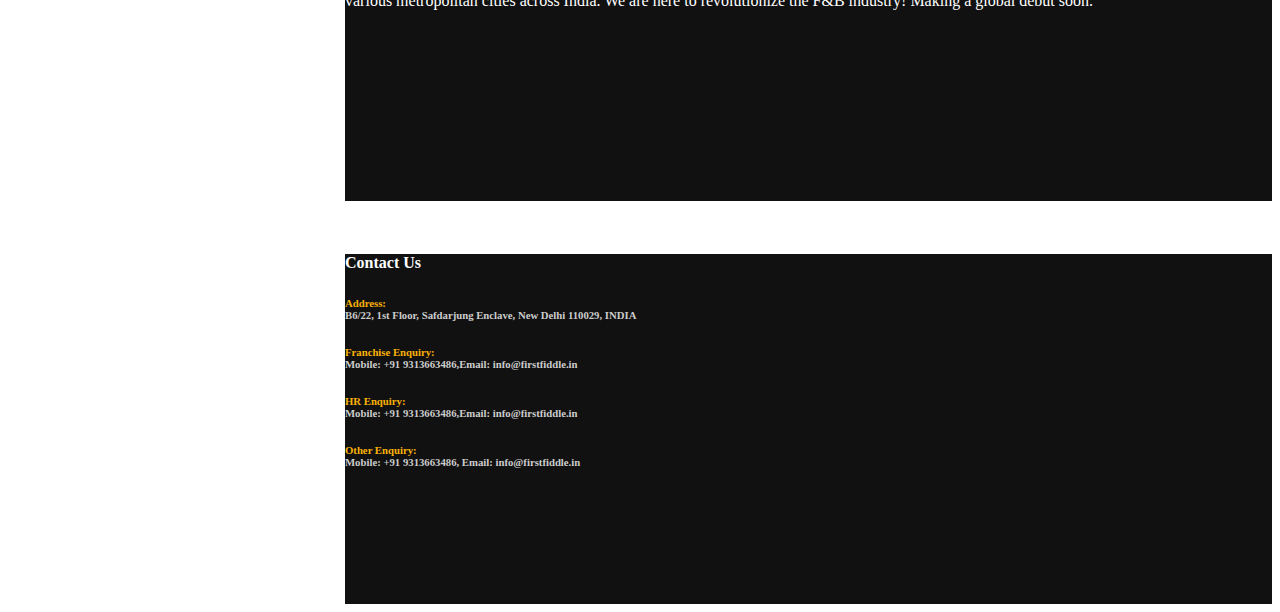
<file: ffcareers.html>
<!DOCTYPE html>
<html>
<head>
	<title></title>
	<link rel="stylesheet" href="https://stackpath.bootstrapcdn.com/bootstrap/4.1.3/css/bootstrap.min.css" integrity="sha384-MCw98/SFnGE8fJT3GXwEOngsV7Zt27NXFoaoApmYm81iuXoPkFOJwJ8ERdknLPMO" crossorigin="anonymous">
	<script src="https://code.jquery.com/jquery-3.3.1.slim.min.js" integrity="sha384-q8i/X+965DzO0rT7abK41JStQIAqVgRVzpbzo5smXKp4YfRvH+8abtTE1Pi6jizo" crossorigin="anonymous"></script>
<script src="https://cdnjs.cloudflare.com/ajax/libs/popper.js/1.14.3/umd/popper.min.js" integrity="sha384-ZMP7rVo3mIykV+2+9J3UJ46jBk0WLaUAdn689aCwoqbBJiSnjAK/l8WvCWPIPm49" crossorigin="anonymous"></script>
<script src="https://stackpath.bootstrapcdn.com/bootstrap/4.1.3/js/bootstrap.min.js" integrity="sha384-ChfqqxuZUCnJSK3+MXmPNIyE6ZbWh2IMqE241rYiqJxyMiZ6OW/JmZQ5stwEULTy" crossorigin="anonymous"></script>
<link rel="stylesheet" type="text/css" href="css/firstfiddel1.css">
<style>
	
</style>
</head>
<body>
	<div class="container-fluid">
		<div class="row">
			<div class="col-md-3 " style="position: fixed; 
			                       background-color: #f9f9f9;">
				
				 <center>
				 <img src="img/1.png" width="210px" style="margin-top: 20px; margin-left: 40px;">
				</center>
				<ul>
								<li><a href="index.html">HOME</a></li><hr>
								<li><a href="ffaboutus.html">ABOUT US</a></li><hr>
								<li><a href="ffbrands.html">BRAND</a></li><hr>
								<li><a href="ffmeettheteam.html">MEET THE TEAM</a></li><hr>
							<li><a href="ffpressrelease.html">PRESS RELEASE</a></li><hr>
								<li><a href="ffcareers.html">CAREERS</a></li><hr>
								<li><a href="ffaboutus.html">LOYALTY CARD</a></li><hr>
								<li><a href="ffcontactus.html">CONTACT US</a></li><hr>
							</ul>
			</div>
			<div class="col-md-9" style="margin-left: 337px;">

				<div class="row">
					<div class="col-md-12">
						<img src="img/meet the team.jpg" style="width: 1012px; margin-left: -15px; position: fixed;">

						
					</div>
					
				</div>
				<div class="row" >
					<div class="col-md-1">
						
					</div>
					<div class="col-md-8" style="margin-top: 220px;">
						<h1 style="color: white;">CAREERS</h1>
						
						
					</div>
					<div class="col-md-2" style="margin-top: 220px; ">
						<h6 style="color: white;"><a href="index.html" style="color: #fab207;">Home</a>/CAREERS</h6>
						
					</div>
					<div class="col-md-1">
						
					</div>
					
				</div>
				
		           <div class="row" style="margin-top: 150px;">
		           	    <div class="col-md-1" style="background-color: #f5f5f5">
			            	</div>
			            <div class="col-md-10 "style="background-color: #f5f5f5">
			            	
						    
						    <p style="text-align: justify; margin-top: 50px;">Present for more than a decade in the F&B industry, and a game changer, First Fiddle Restaurants has been an innovator and leader. The company has a pan-India presence and is one of the world’s largest F&B company in the casual dining sector, serving over 5 lakhs of customers monthly across 25+ outlets.</p>

<h5> Opportunities to explore with us:</h5>
<p>1.Corporate Sales & Partnerships</p>
<p>2.Restaurant Management</p>
<p>3.Marketing Opportunities</p>

<h5>Come work with us!</h5>
<p style="text-align: justify;">First Fiddle is all about innovation, creativity and understanding the ever-changing consumer needs. The work environment enables professional and personal growth.</p>

<h5>When you join us, here’s what happens:-</h5>

<p style="text-align: justify;">Upload your CV in the field below or mail us at careers@firstfiddle.in and tell us why we should hire you. If an opening comes up that matches your profile, we will get in touch with you!</p>

<h5>Steep learning curve</h5>
<p style="text-align: justify;">‘Knowledge is power’. We believe in constantly learning and adapting to the consumer trend and market.</p>

<h5>Growth opportunities</h5>
<p style="text-align: justify;">Talent and merit are rewarded at First Fiddle Restaurants. Add value, and see yourself grow!</p>

<h5>Exciting work environment</h5>
Work in a highly motivated environment with talented people. A positive work environment, ensures a productive and happy you.</p><br>
						    
						    
						
			            </div>
			            <div class="col-md-1"style="background-color: #f5f5f5"></div>
					
		            </div>
		            <div class="row">
		            	<div class="col-md-12" style="background-color: #fab207;">
		            		<ul style="list-style-type: none; margin-top: 70px; margin-bottom: 150px; margin-left: 5px;">

		            			        <li class="ahh li1">
		            			           <a href="" class="a ah"> FRANCHISE WITH US ></a> 
		            			        </li>
		            					<li class="ulli ahh">
		            			           <a href="" class="a ah"> CORPORATE DEALS ></a>
		            			        </li>
		            			 	    <li class="ulli ahh">
		            			           <a href="" class="a ah"> BIRTHDAY SPECIAL ></a>
		            			        </li>
		            		</ul>

		            		
		            	</div>
		            	
		            </div>
		            <div class="row">
		            	<div class="col-md-6 " style="background-color: #111111; color: white; height: 350px;">
		            		<img src="img/2.png" style="margin-top: 53px;">
							<p style="text-align: justify">We are a team based in New Delhi, India. We are dedicated to creating a one-of-a kind experience for our customers who visit our restaurants at various metropolitan cities across India. We are here to revolutionize the F&B industry! Making a global debut soon.</p>
		            	</div>
		            	<div class="col-md-6 "style="background-color: #111111; color: white; height: 350px;">
		            		<h4 style="margin-top: 53px;">Contact Us</h4>

							<h6 style="color: #fab207;">Address:<span style="color: #cccccc; font-size: font-size: 14px;"><br> B6/22, 1st Floor, 			Safdarjung Enclave, New Delhi 110029, INDIA</span>
							</h6>

							<h6 style="color: #fab207;">Franchise Enquiry:<span style="color: #cccccc; font-size: font-size: 14px;"><br>Mobile: +91 9313663486,Email: info@firstfiddle.in <br></span>
							</h6>

							<h6 style="color: #fab207;">HR Enquiry:<span style="color: #cccccc; font-size: font-size: 14px;"><br>Mobile: +91 9313663486,Email: info@firstfiddle.in</span>
							</h6>

							<h6 style="color: #fab207;">Other Enquiry:<span style="color: #cccccc; font-size: font-size: 14px;"><br> Mobile: +91 9313663486, Email: info@firstfiddle.in</span>
							</h6>
		            	</div>
		            	
		            </div>
				
		     </div>
			
		</div>
		
		
	</div>

</body>
</html>
</file>
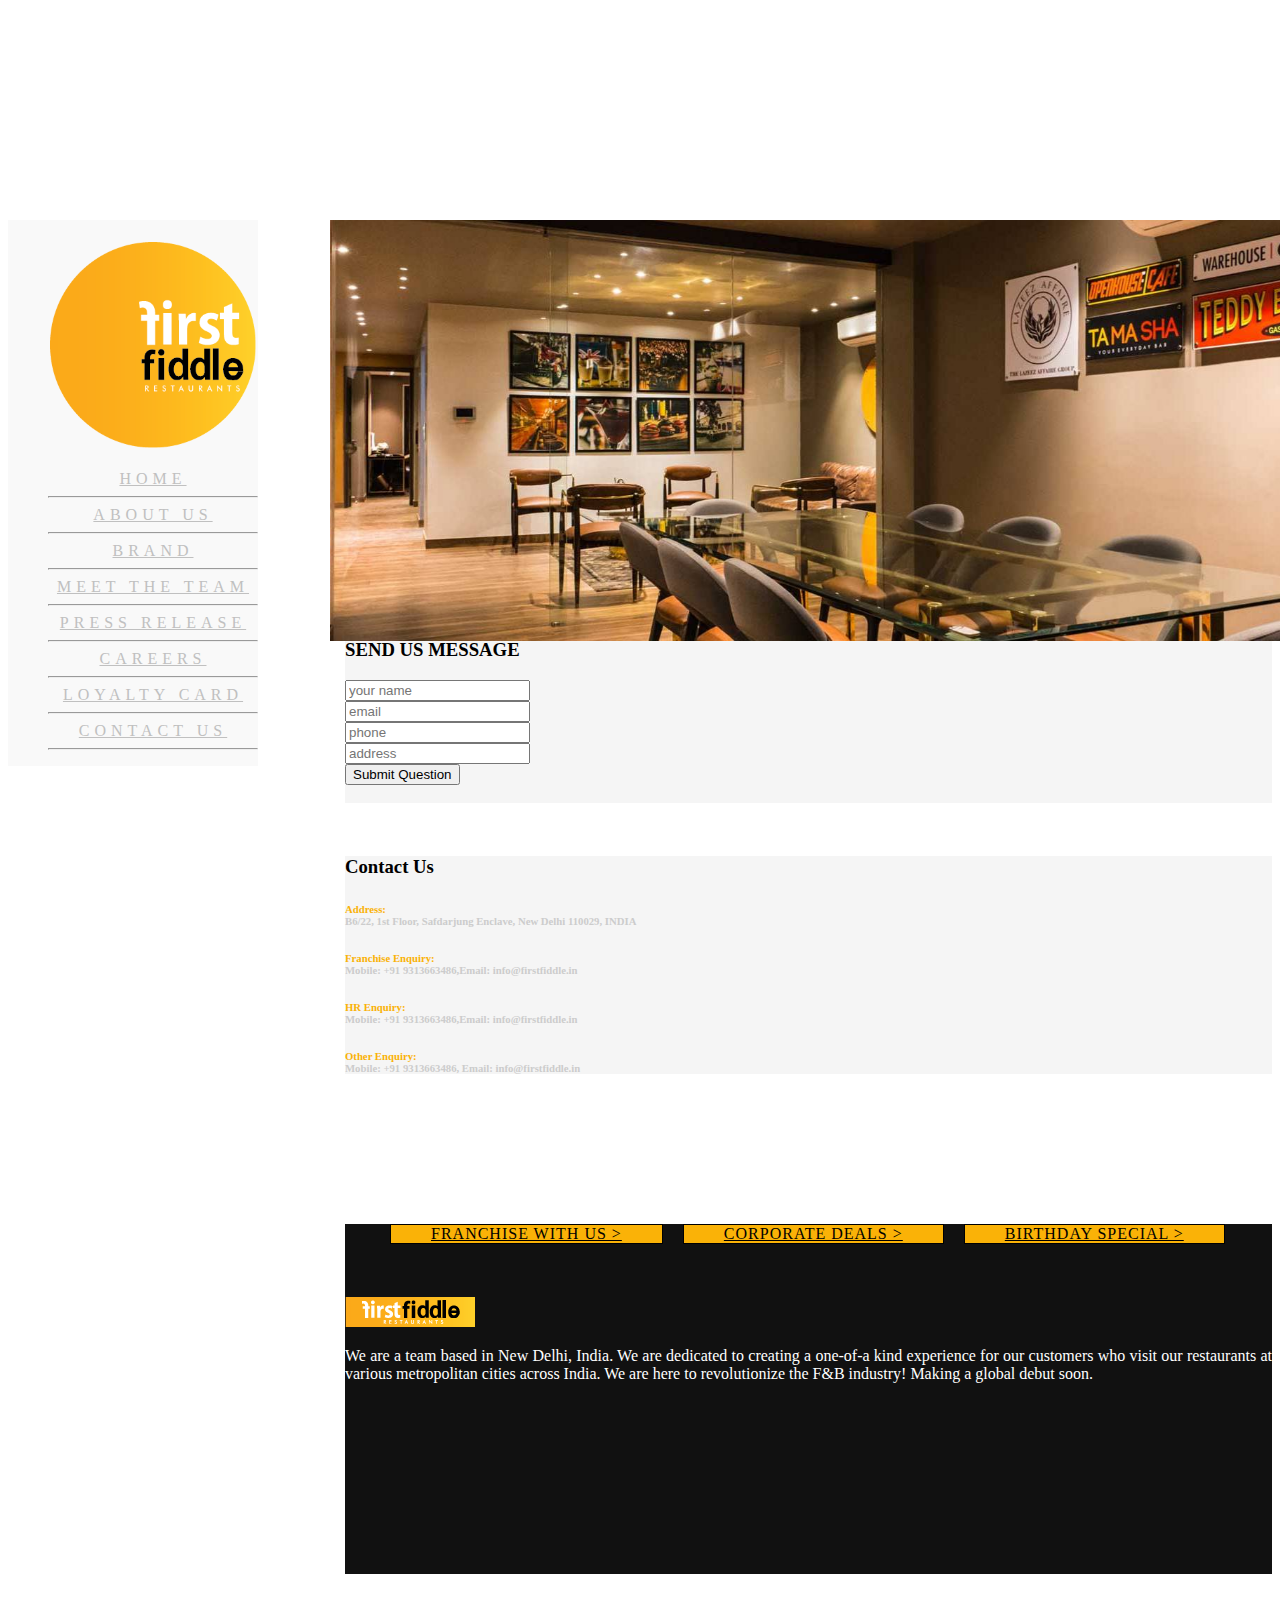
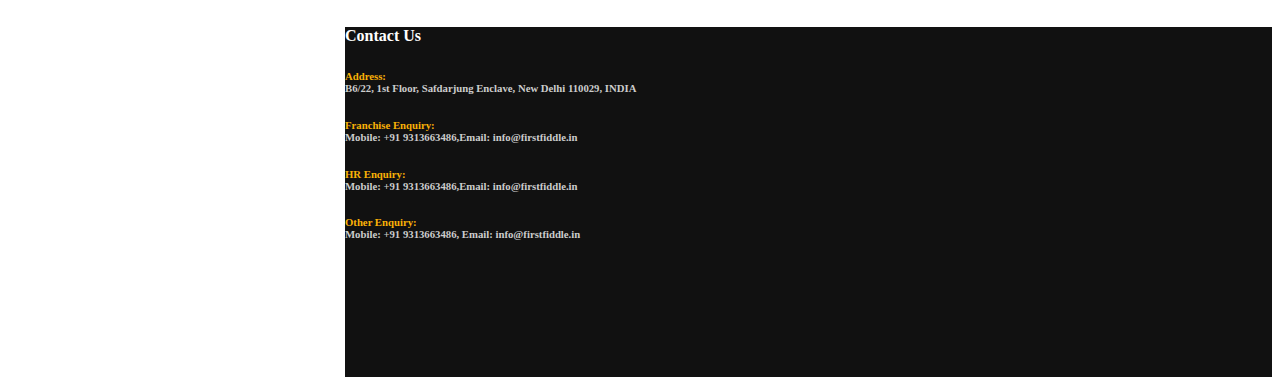
<file: ffcontactus.html>
<!DOCTYPE html>
<html>
<head>
	<title></title>
	<link rel="stylesheet" href="https://stackpath.bootstrapcdn.com/bootstrap/4.1.3/css/bootstrap.min.css" integrity="sha384-MCw98/SFnGE8fJT3GXwEOngsV7Zt27NXFoaoApmYm81iuXoPkFOJwJ8ERdknLPMO" crossorigin="anonymous">
	<script src="https://code.jquery.com/jquery-3.3.1.slim.min.js" integrity="sha384-q8i/X+965DzO0rT7abK41JStQIAqVgRVzpbzo5smXKp4YfRvH+8abtTE1Pi6jizo" crossorigin="anonymous"></script>
<script src="https://cdnjs.cloudflare.com/ajax/libs/popper.js/1.14.3/umd/popper.min.js" integrity="sha384-ZMP7rVo3mIykV+2+9J3UJ46jBk0WLaUAdn689aCwoqbBJiSnjAK/l8WvCWPIPm49" crossorigin="anonymous"></script>
<script src="https://stackpath.bootstrapcdn.com/bootstrap/4.1.3/js/bootstrap.min.js" integrity="sha384-ChfqqxuZUCnJSK3+MXmPNIyE6ZbWh2IMqE241rYiqJxyMiZ6OW/JmZQ5stwEULTy" crossorigin="anonymous"></script>
<link rel="stylesheet" type="text/css" href="css/firstfiddel1.css">
<style>
	
</style>
</head>
<body>
	<div class="container-fluid">
		<div class="row">
			<div class="col-md-3 " style="position: fixed; 
			                       background-color: #f9f9f9;">
				
				 <center>
				 <img src="img/1.png" width="210px" style="margin-top: 20px; margin-left: 40px;">
				</center>
				<ul>
								<li><a href="index.html">HOME</a></li><hr>
								<li><a href="ffaboutus.html">ABOUT US</a></li><hr>
								<li><a href="ffbrands.html">BRAND</a></li><hr>
								<li><a href="ffmeettheteam.html">MEET THE TEAM</a></li><hr>
							<li><a href="ffpressrelease.html">PRESS RELEASE</a></li><hr>
								<li><a href="ffcareers.html">CAREERS</a></li><hr>
								<li><a href="ffaboutus.html">LOYALTY CARD</a></li><hr>
								<li><a href="ffcontactus.html">CONTACT US</a></li><hr>
							</ul>
			</div>
			<div class="col-md-9" style="margin-left: 337px;">

				<div class="row">
					<div class="col-md-12">
						<img src="img/meet the team.jpg" style="width: 1012px; margin-left: -15px; position: fixed;">

						
					</div>
					
				</div>
				<div class="row" >
					<div class="col-md-1">
						
					</div>
					<div class="col-md-8" style="margin-top: 220px;">
						<h1 style="color: white;">CONTACT US</h1>
						
						
					</div>
					<div class="col-md-2" style="margin-top: 220px; ">
						<h6 style="color: white;"><a href="index.html" style="color: #fab207;">Home</a>/Contact us</h6>
						
					</div>
					<div class="col-md-1">
						
					</div>
					
				</div>
				
		           <div class="row" style="margin-top: 150px;">
		           	    <div class="col-md-1" style="background-color: #f5f5f5">
			            	</div>
			            <div class="col-md-5 "style="background-color: #f5f5f5">
			            	
						    <h3 class="text-center" style="margin-top: 50px;">SEND US MESSAGE</h3>
				<form class="form-stacked">
					<div class="form-group">
						
						<input type="text" name="" class="form-control" placeholder="your name">
					</div>
					<div class="form-group">
						
						<input type="email" name="" class="form-control" placeholder="email">
					</div>
					<div class="form-group">
						
						<input type="number" name="" class="form-control" placeholder="phone">
					</div>
					<div class="form-group">
						
						<input type="text" name="" class="form-control" placeholder="address">
					</div>
					<div class="form-group">
						
						<button type="button" class="btn btn-info btn-lg" data-toggle="modal" data-target="#mymodal">Submit Question
		
	
						
					</button>
					</div>
				</form><br>
						    
						
			            </div>
			            <div class="col-md-5 "style="background-color: #f5f5f5">
			            	
						    <h3 style="margin-top: 53px;">Contact Us</h3>

							<h6 style="color: #fab207;">Address:<span style="color: #cccccc; font-size: font-size: 14px;"><br> B6/22, 1st Floor, 			Safdarjung Enclave, New Delhi 110029, INDIA</span>
							</h6>

							<h6 style="color: #fab207;">Franchise Enquiry:<span style="color: #cccccc; font-size: font-size: 14px;"><br>Mobile: +91 9313663486,Email: info@firstfiddle.in <br></span>
							</h6>

							<h6 style="color: #fab207;">HR Enquiry:<span style="color: #cccccc; font-size: font-size: 14px;"><br>Mobile: +91 9313663486,Email: info@firstfiddle.in</span>
							</h6>

							<h6 style="color: #fab207;">Other Enquiry:<span style="color: #cccccc; font-size: font-size: 14px;"><br> Mobile: +91 9313663486, Email: info@firstfiddle.in</span>
							</h6>
						    
						
			            </div>
			            <div class="col-md-1"style="background-color: #f5f5f5"></div>
					
		            </div>
		            <div class="row">
		            	<div class="col-md-12" style="background-color: #fab207;">
		            		<ul style="list-style-type: none; margin-top: 70px; margin-bottom: 150px; margin-left: 5px;">

		            			        <li class="ahh li1">
		            			           <a href="" class="a ah"> FRANCHISE WITH US ></a> 
		            			        </li>
		            					<li class="ulli ahh">
		            			           <a href="" class="a ah"> CORPORATE DEALS ></a>
		            			        </li>
		            			 	    <li class="ulli ahh">
		            			           <a href="" class="a ah"> BIRTHDAY SPECIAL ></a>
		            			        </li>
		            		</ul>

		            		
		            	</div>
		            	
		            </div>
		            <div class="row">
		            	<div class="col-md-6 " style="background-color: #111111; color: white; height: 350px;">
		            		<img src="img/2.png" style="margin-top: 53px;">
							<p style="text-align: justify">We are a team based in New Delhi, India. We are dedicated to creating a one-of-a kind experience for our customers who visit our restaurants at various metropolitan cities across India. We are here to revolutionize the F&B industry! Making a global debut soon.</p>
		            	</div>
		            	<div class="col-md-6 "style="background-color: #111111; color: white; height: 350px;">
		            		<h4 style="margin-top: 53px;">Contact Us</h4>

							<h6 style="color: #fab207;">Address:<span style="color: #cccccc; font-size: font-size: 14px;"><br> B6/22, 1st Floor, 			Safdarjung Enclave, New Delhi 110029, INDIA</span>
							</h6>

							<h6 style="color: #fab207;">Franchise Enquiry:<span style="color: #cccccc; font-size: font-size: 14px;"><br>Mobile: +91 9313663486,Email: info@firstfiddle.in <br></span>
							</h6>

							<h6 style="color: #fab207;">HR Enquiry:<span style="color: #cccccc; font-size: font-size: 14px;"><br>Mobile: +91 9313663486,Email: info@firstfiddle.in</span>
							</h6>

							<h6 style="color: #fab207;">Other Enquiry:<span style="color: #cccccc; font-size: font-size: 14px;"><br> Mobile: +91 9313663486, Email: info@firstfiddle.in</span>
							</h6>
		            	</div>
		            	
		            </div>
				
		     </div>
			
		</div>
		
		
	</div>

</body>
</html>
</file>
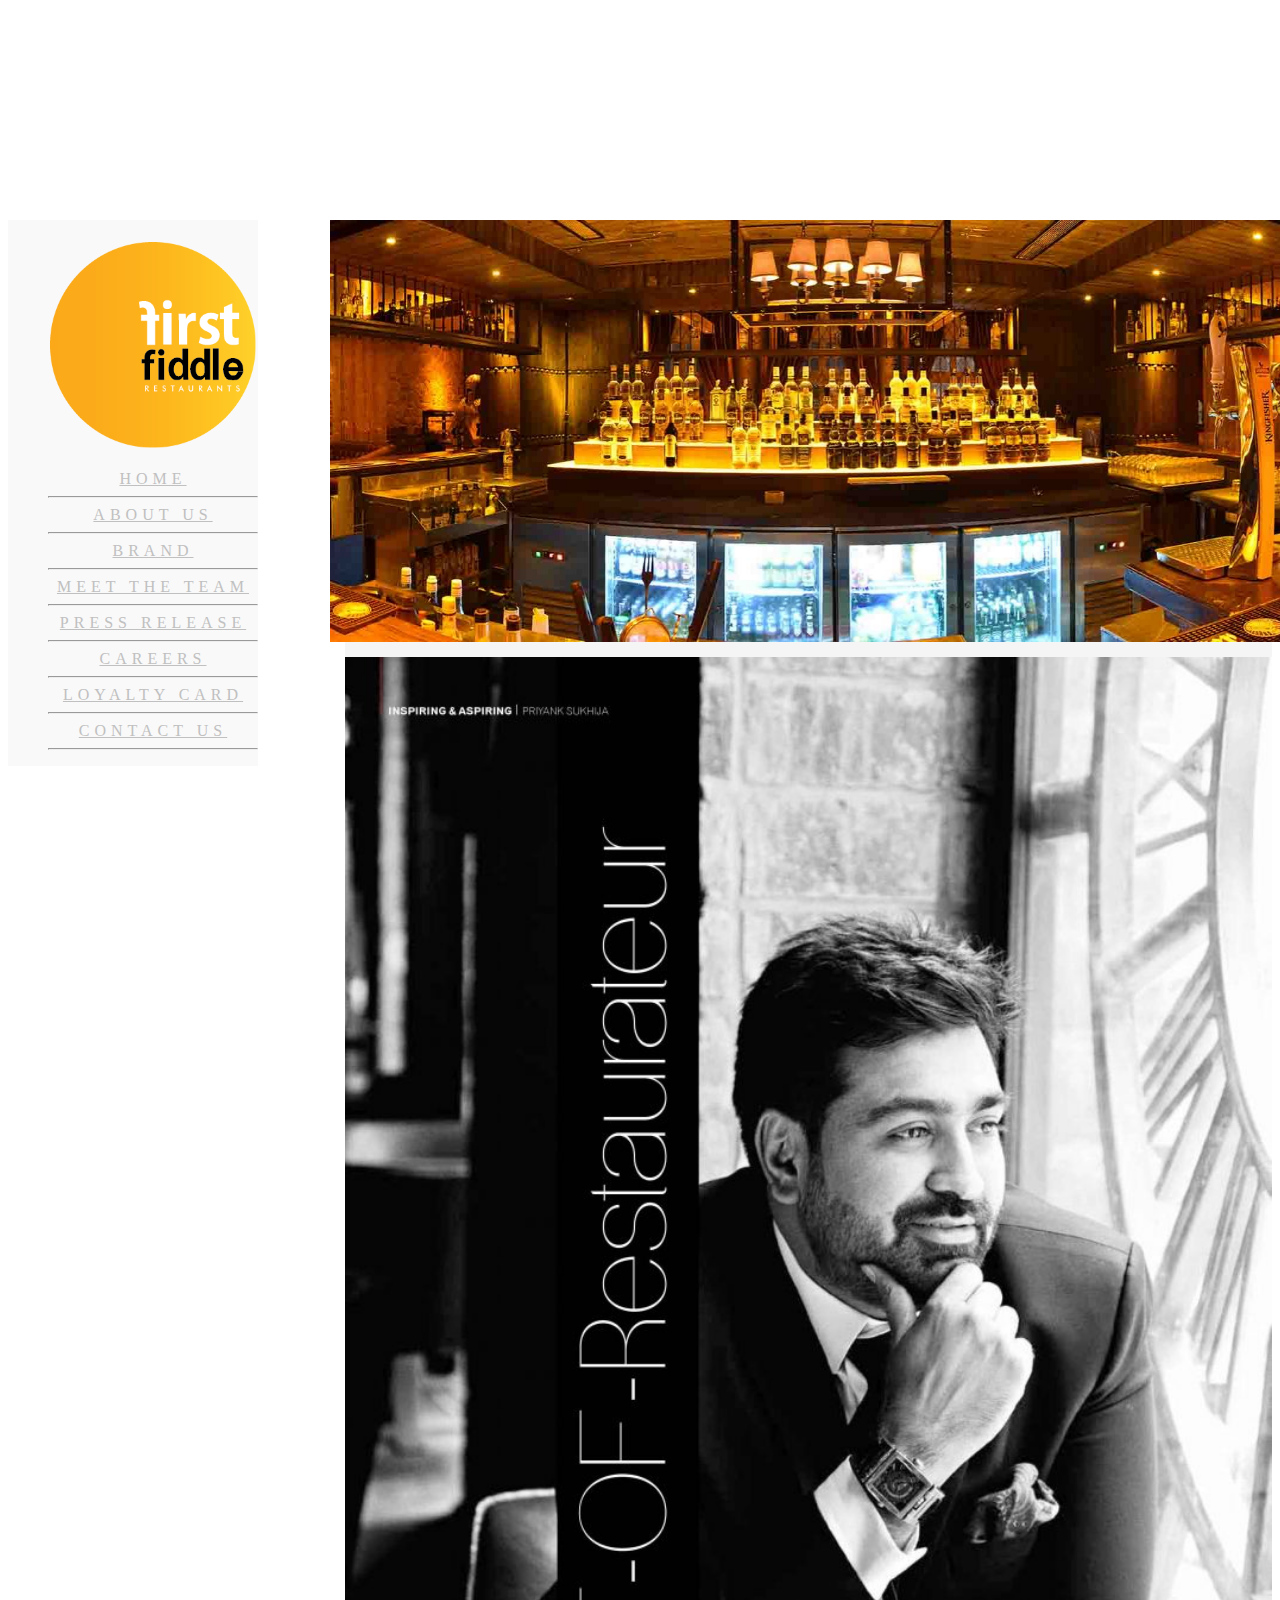
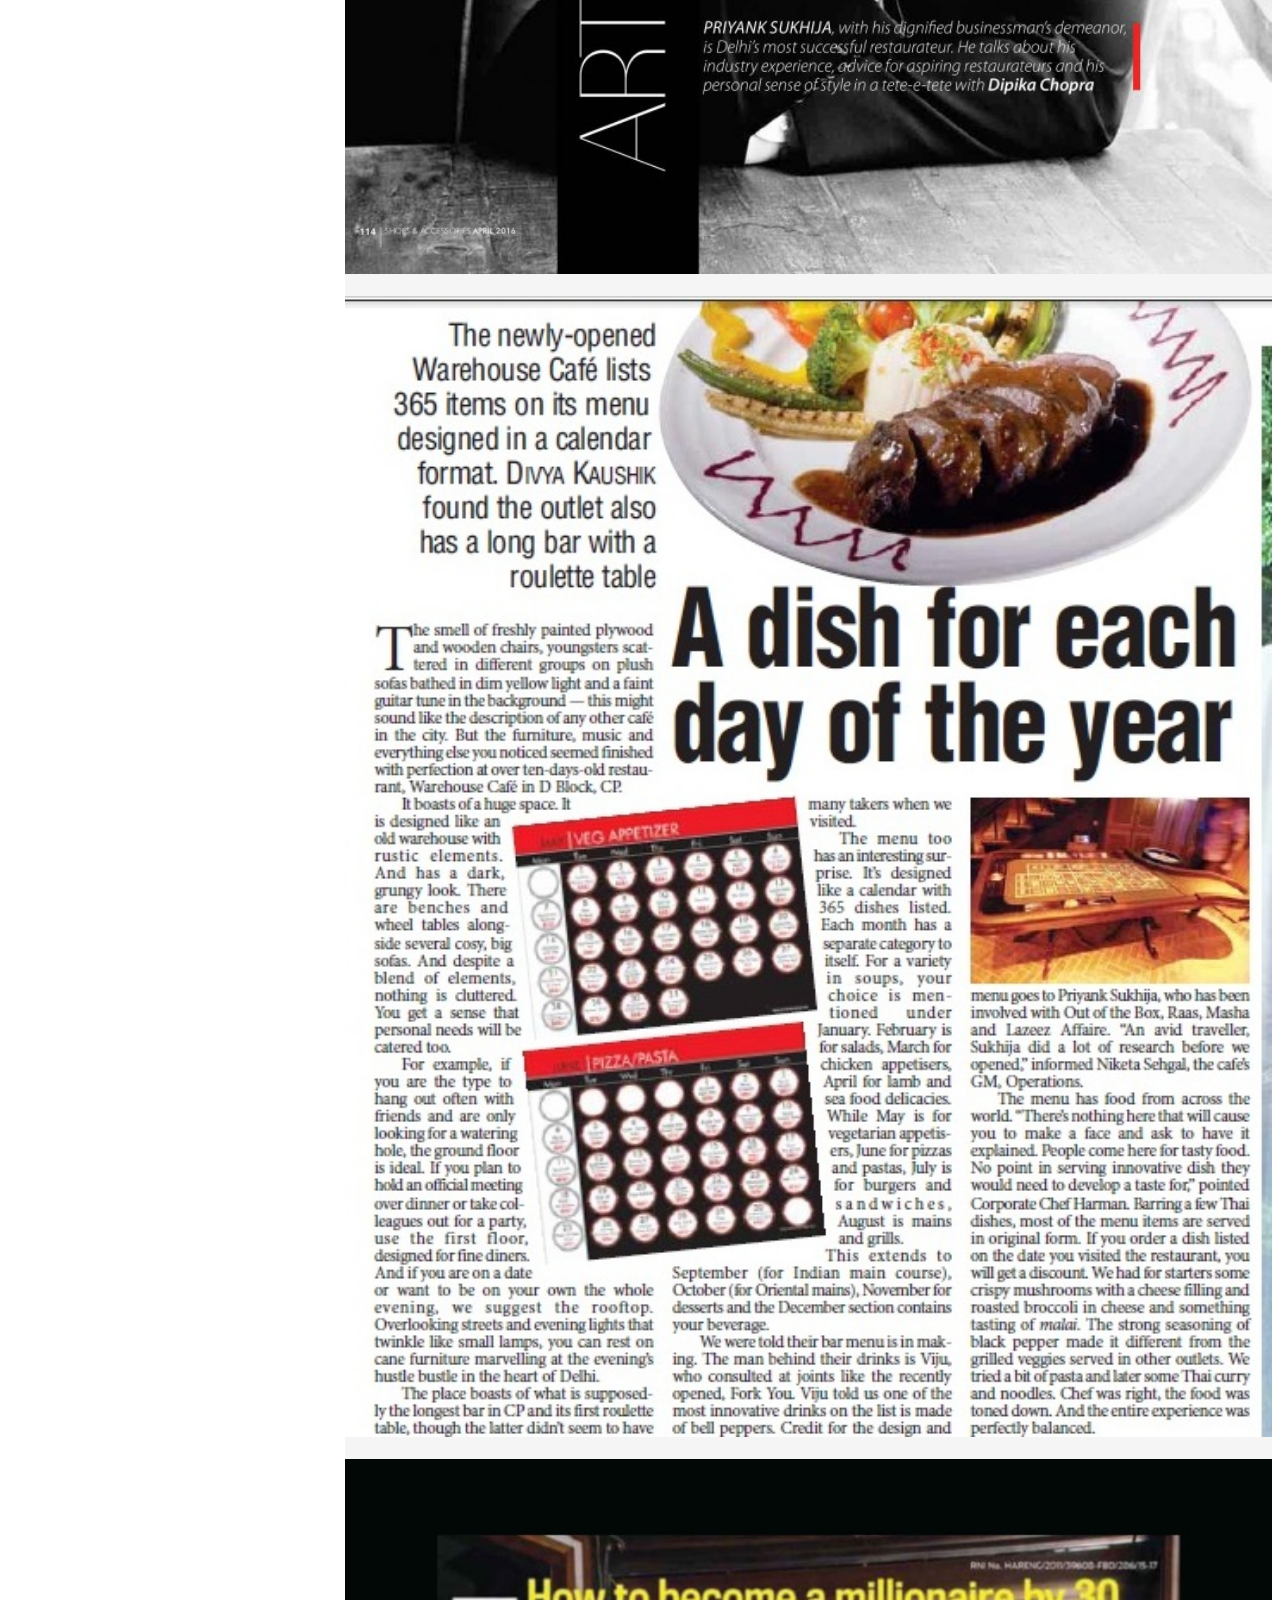
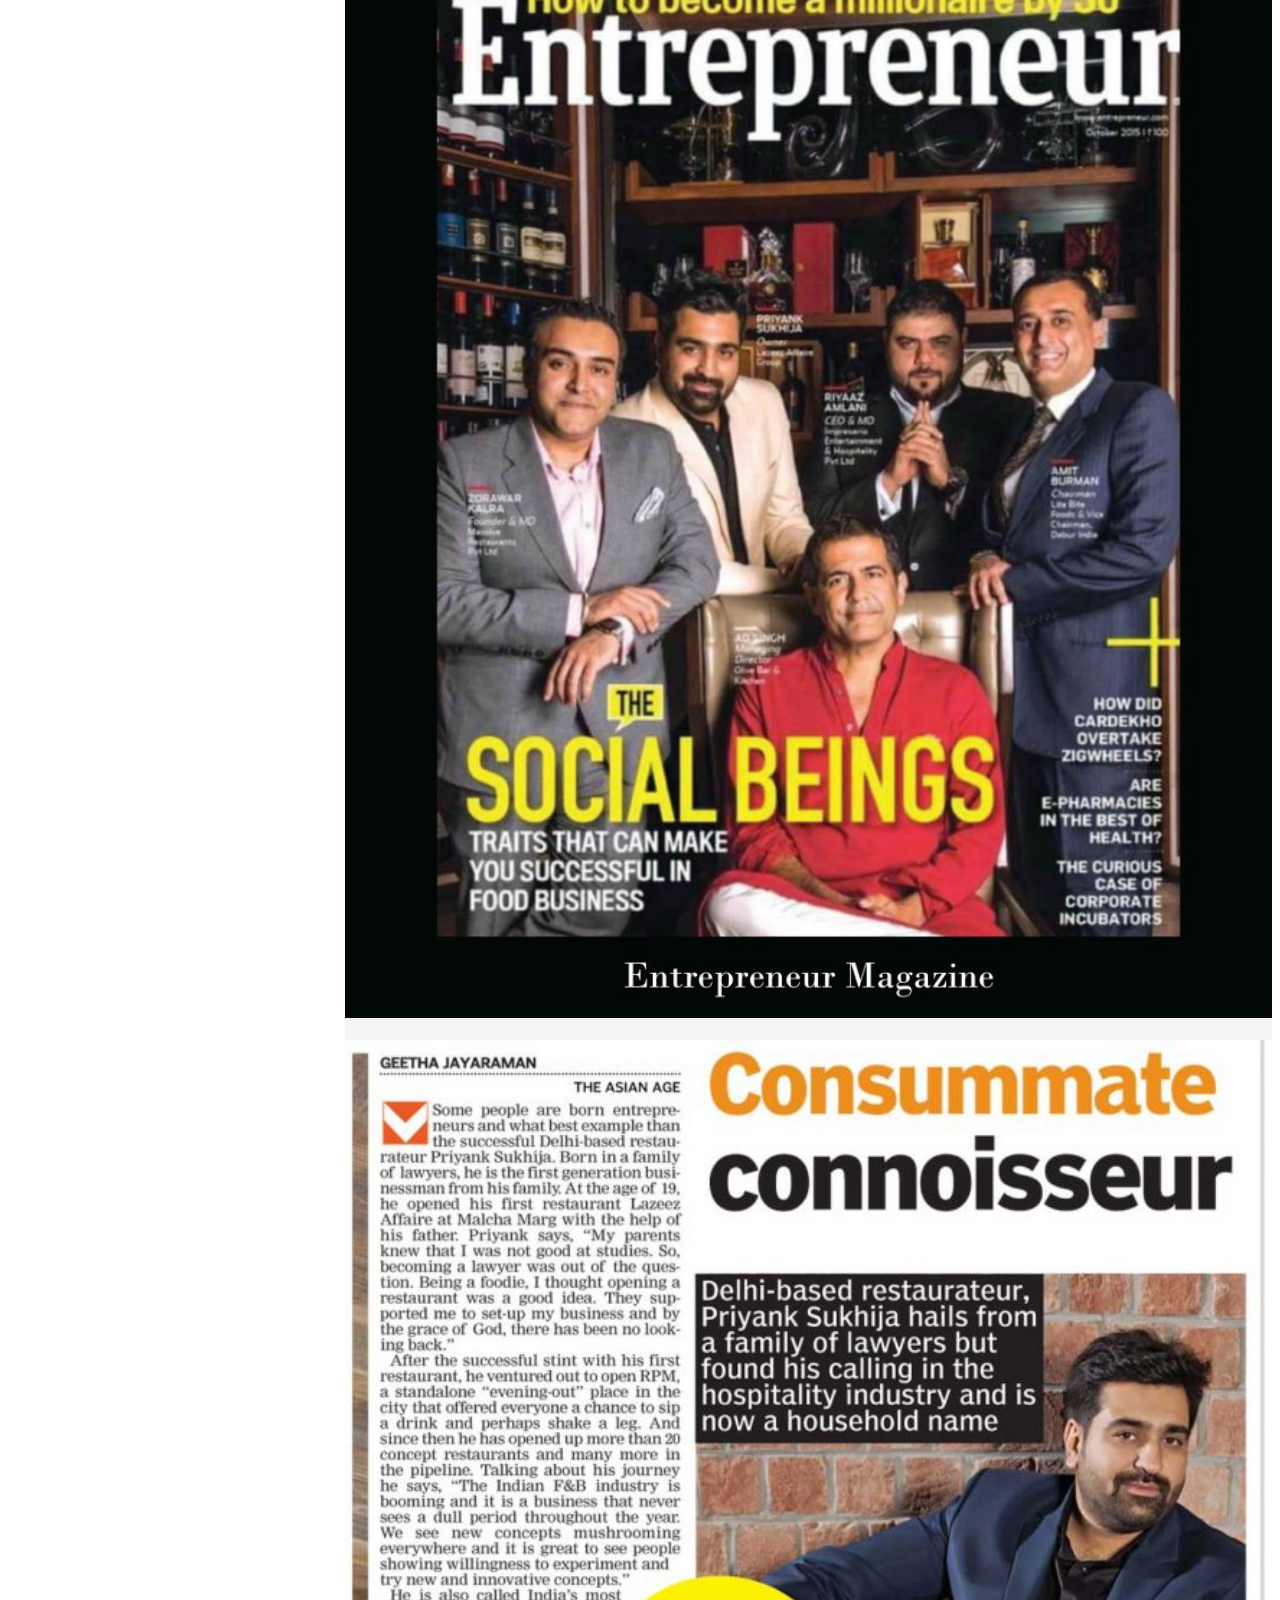
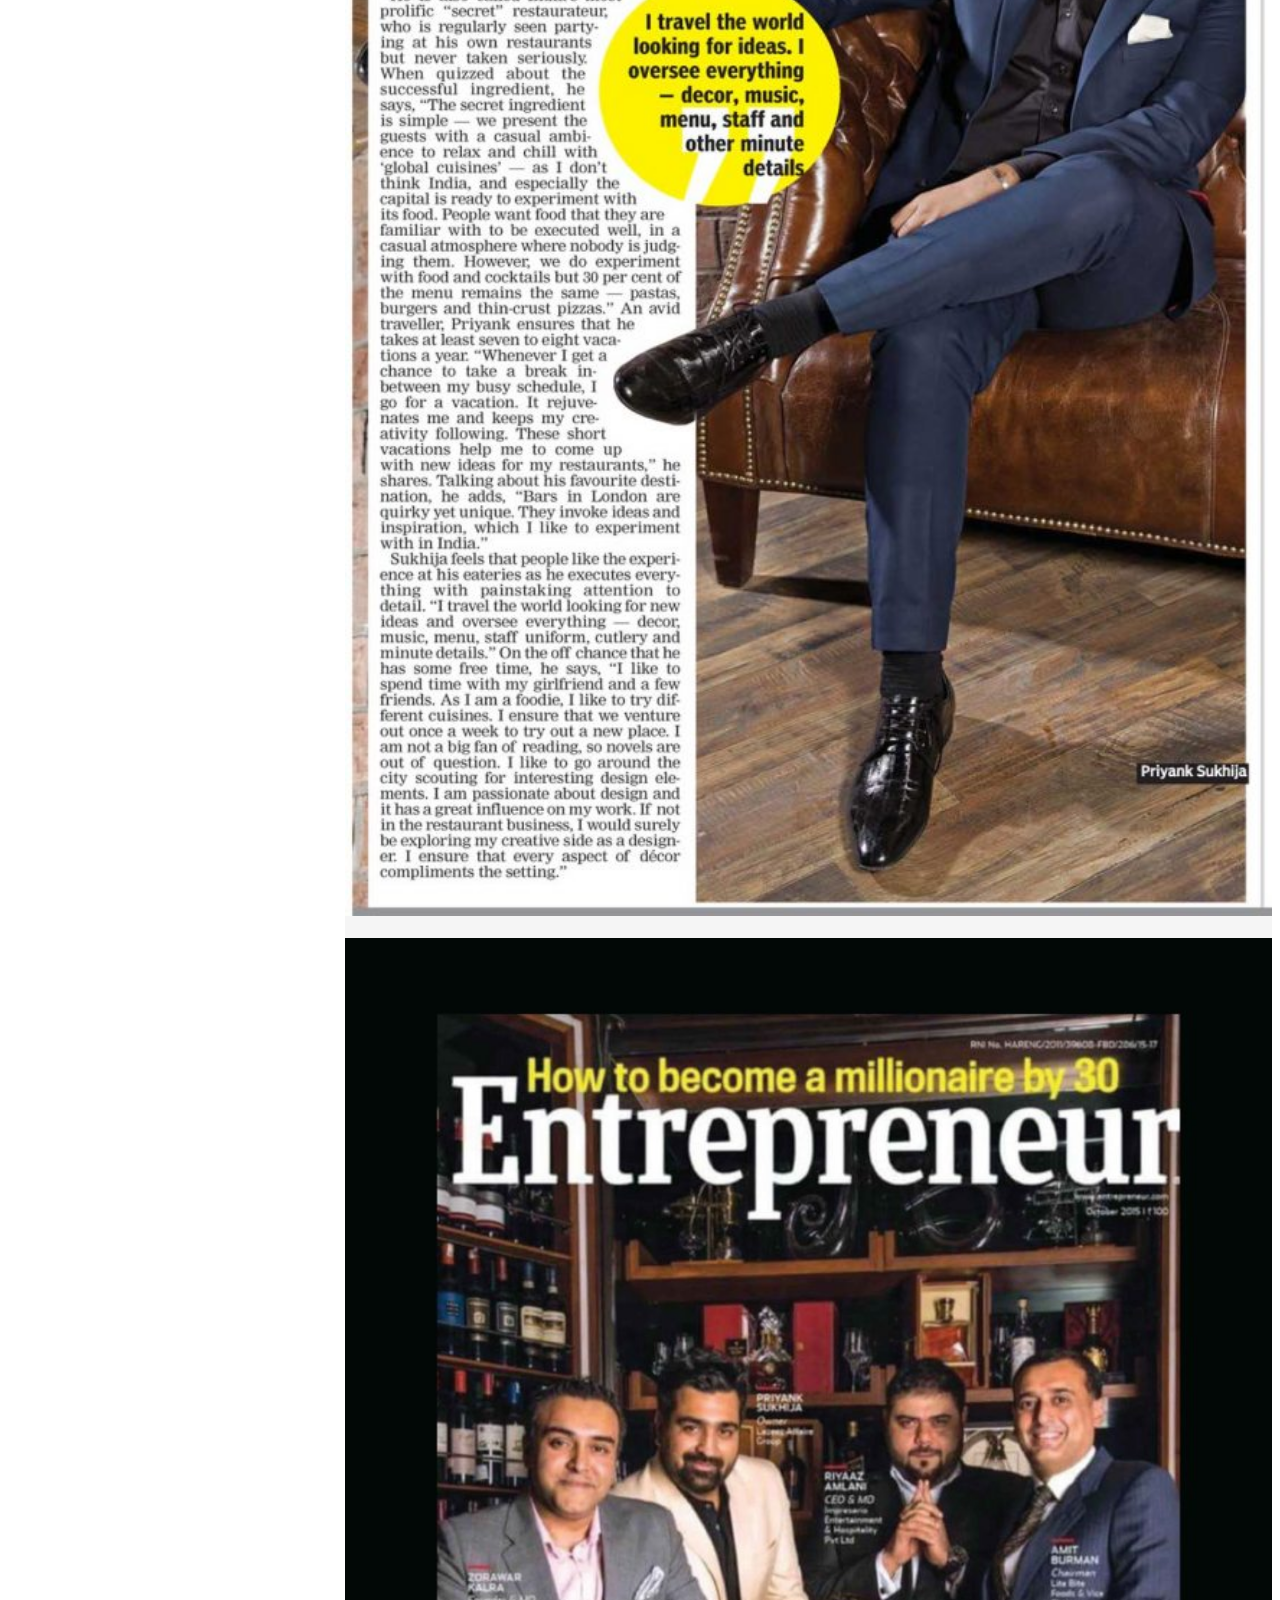
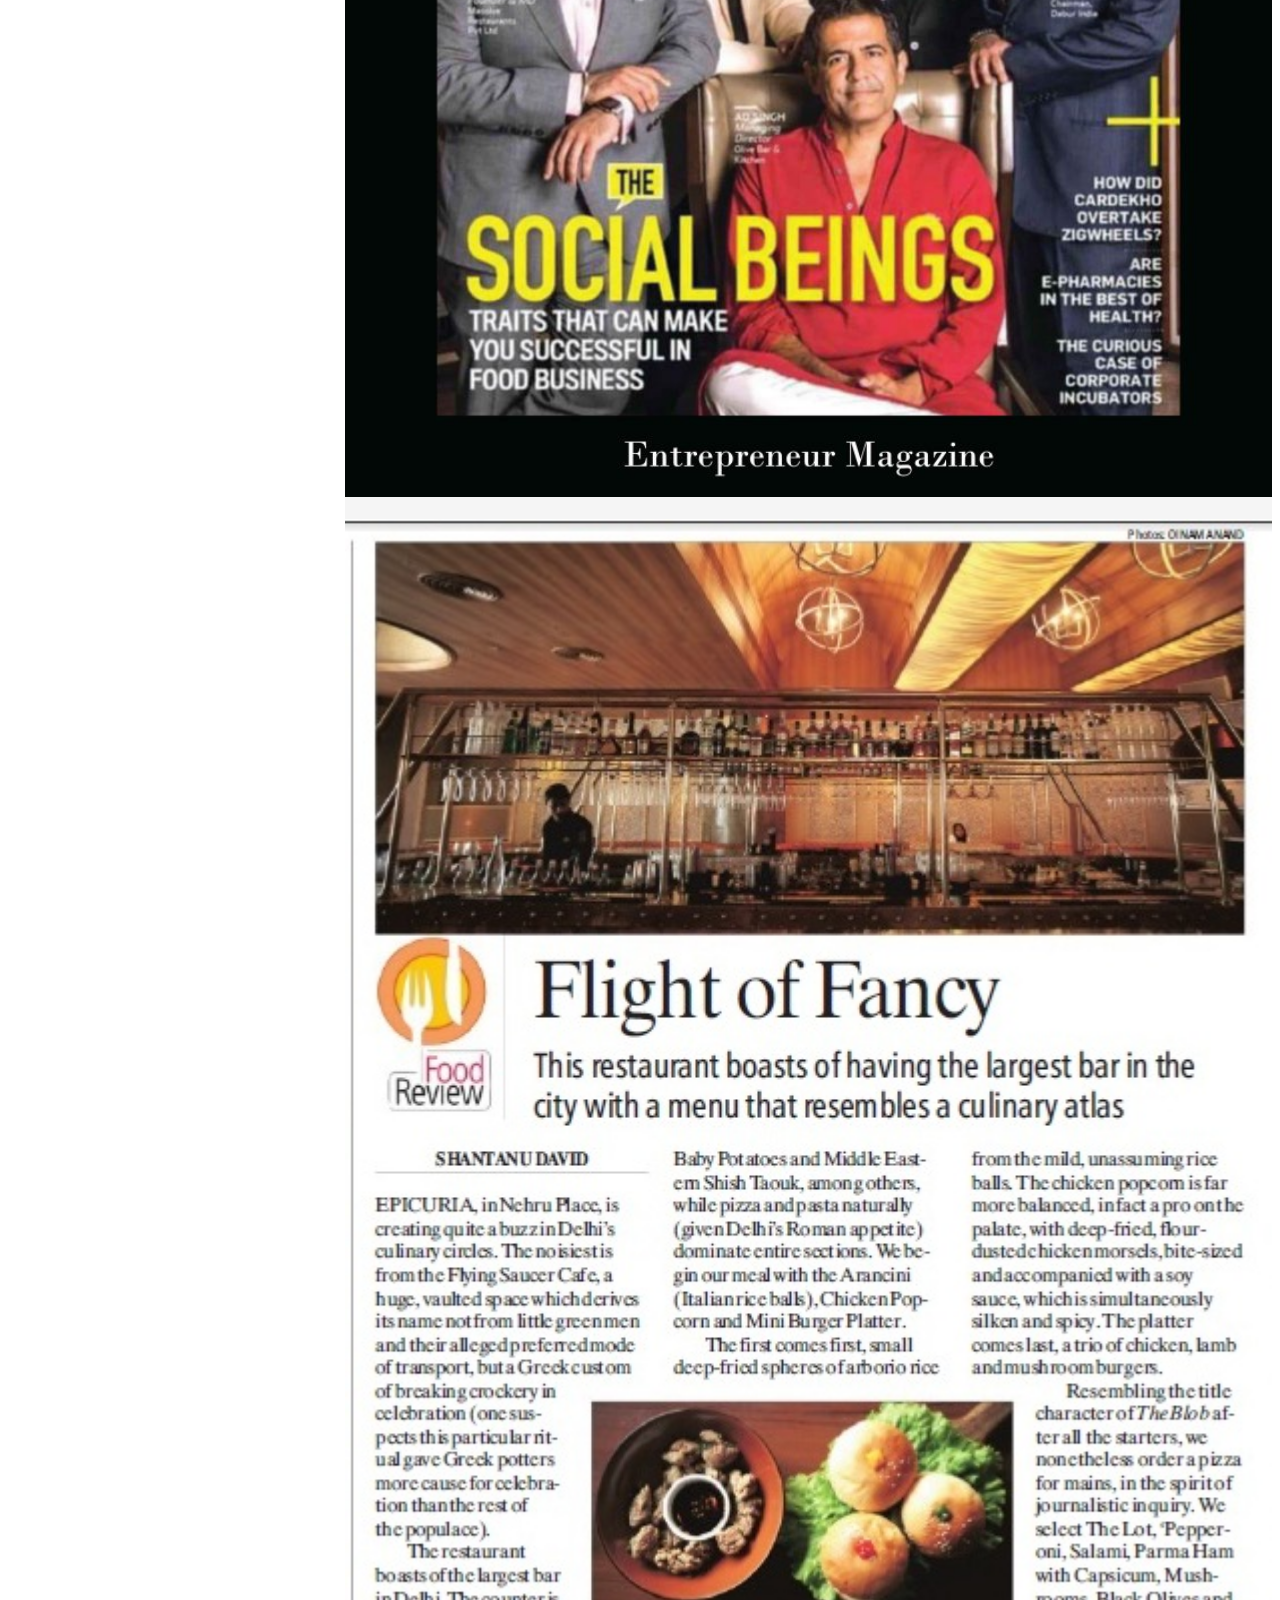
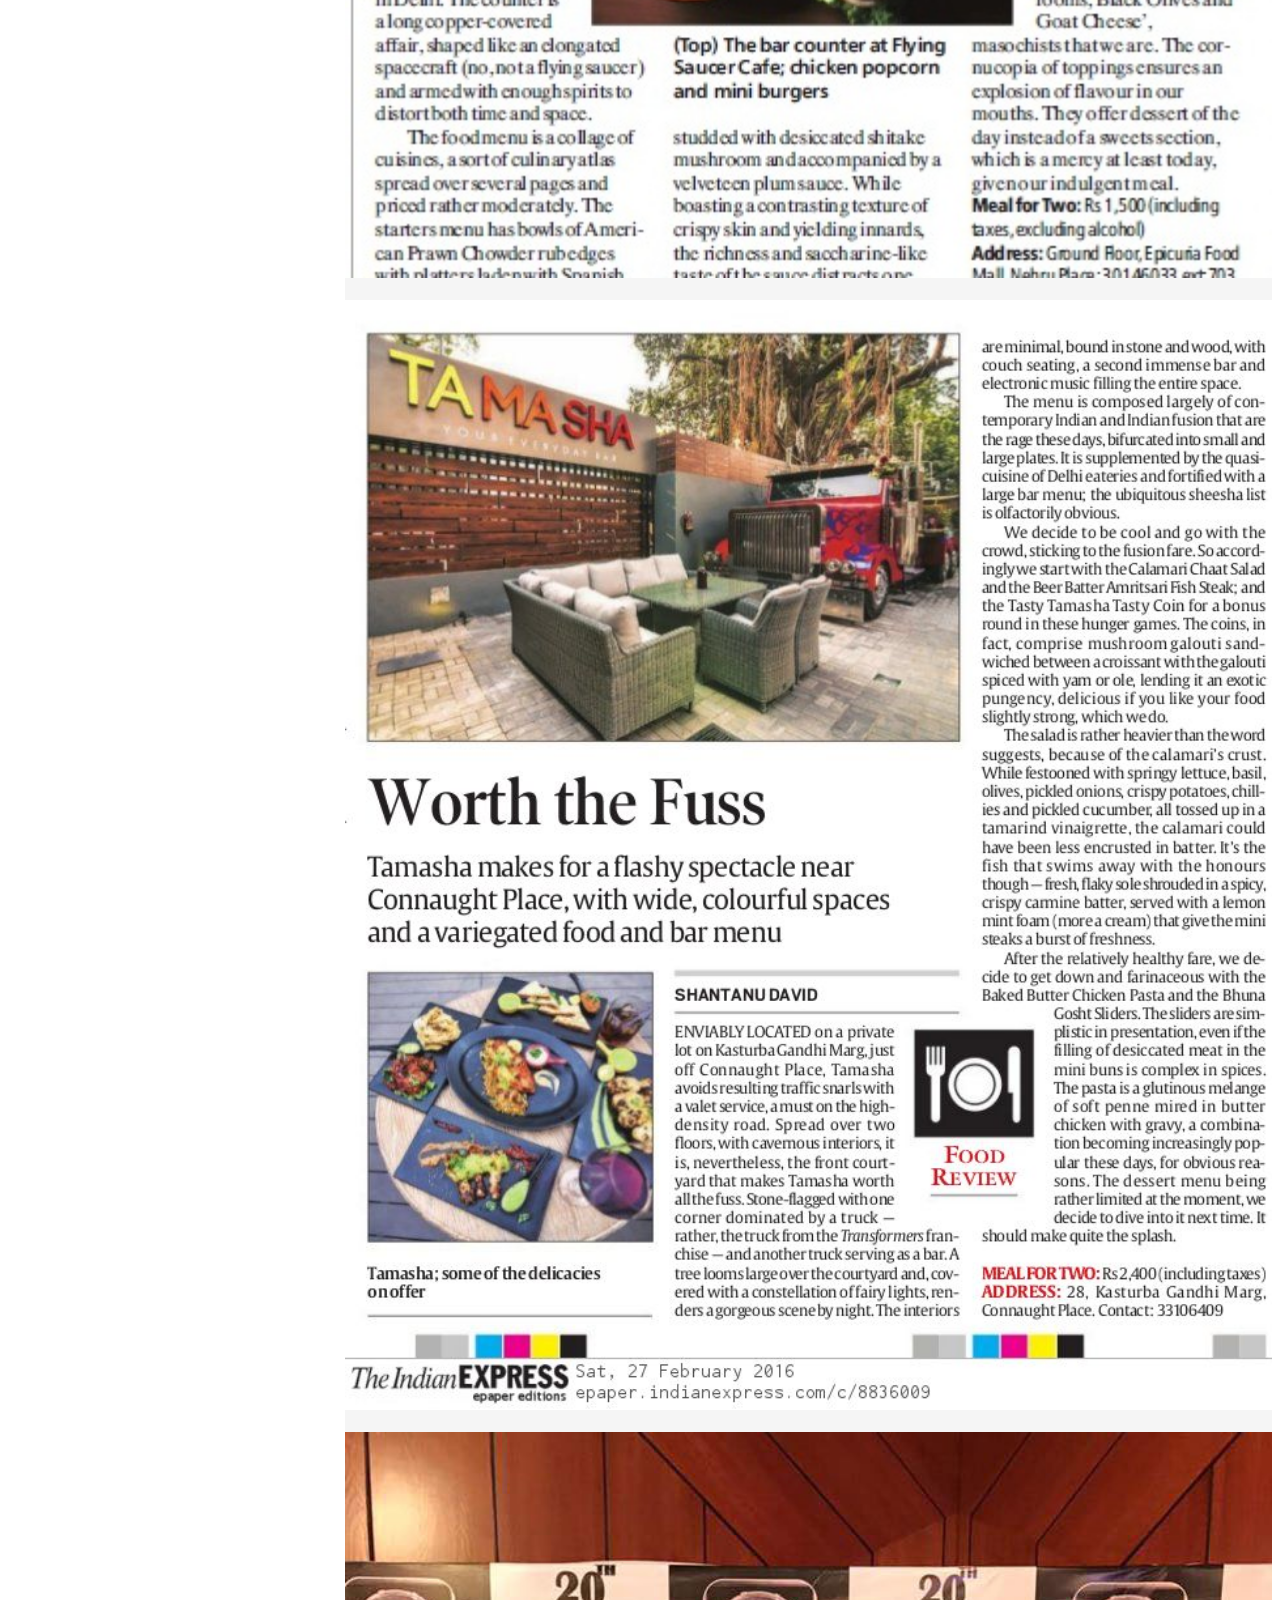
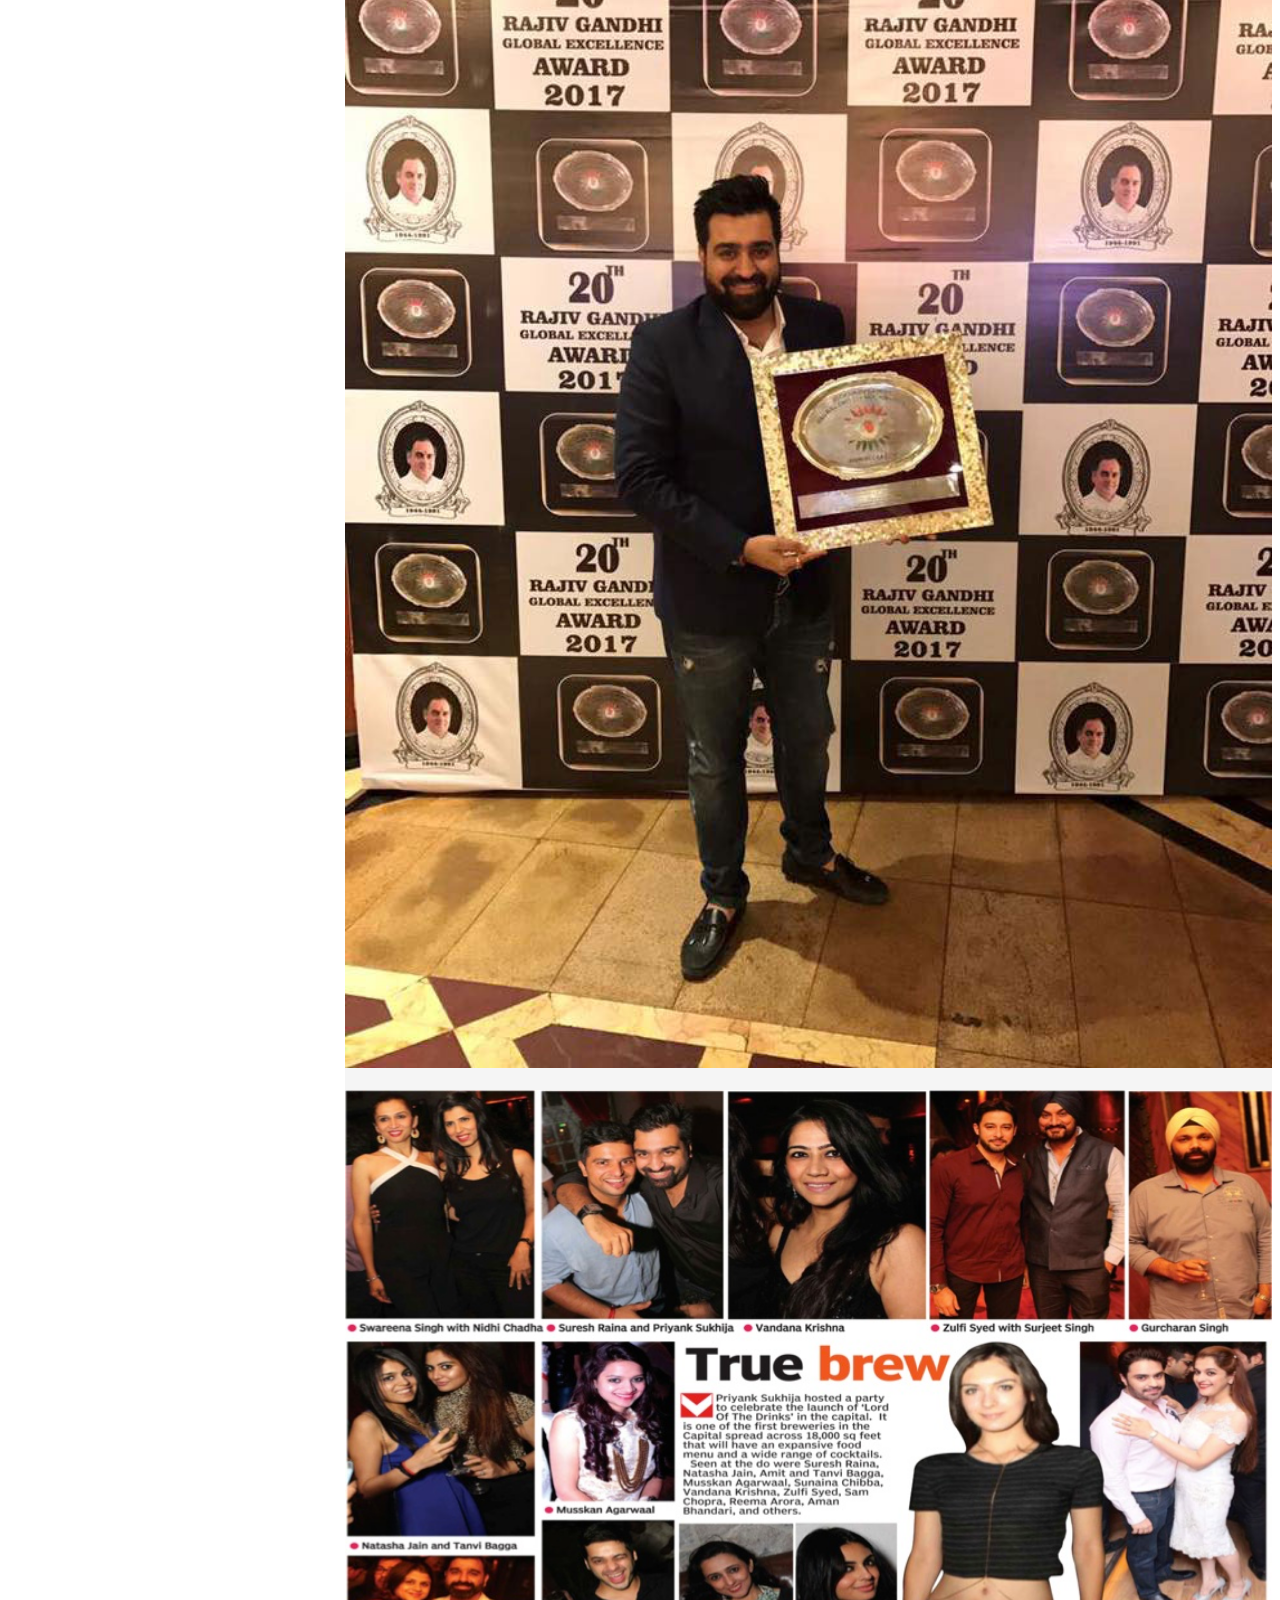
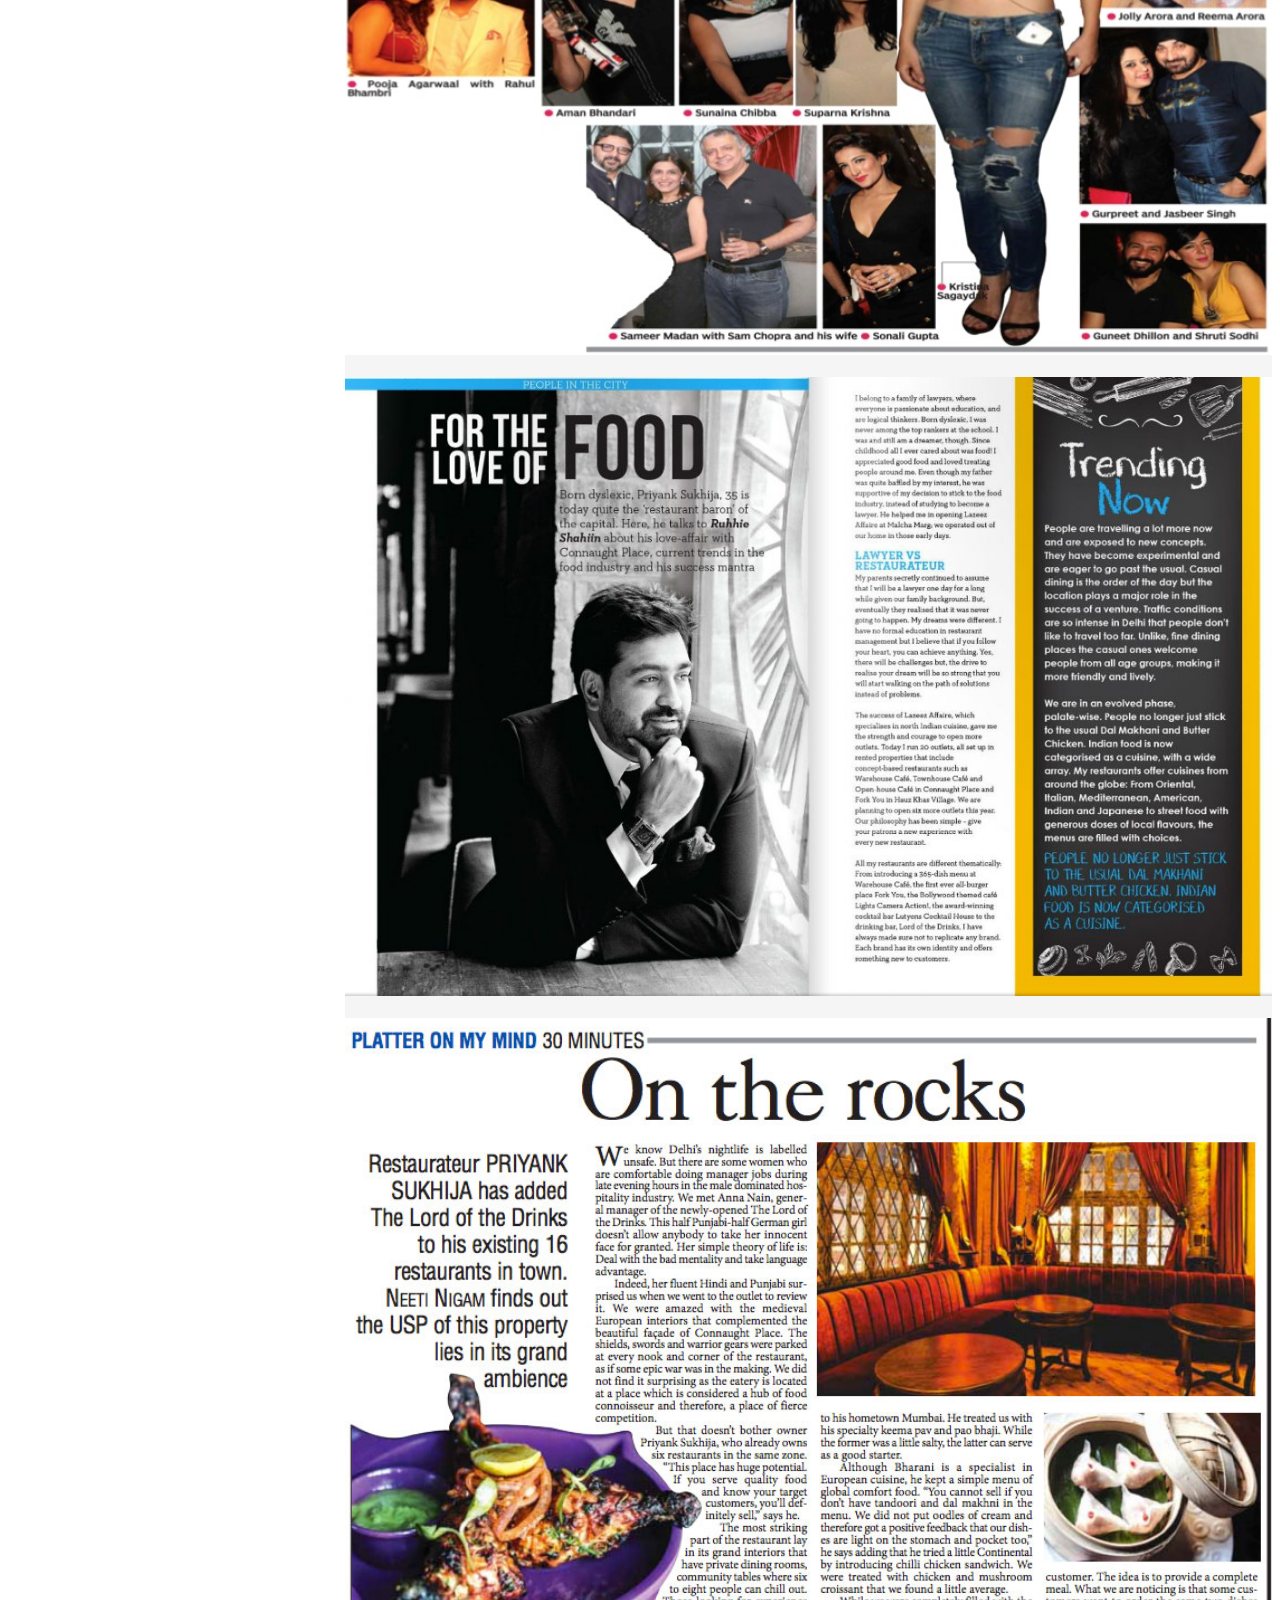
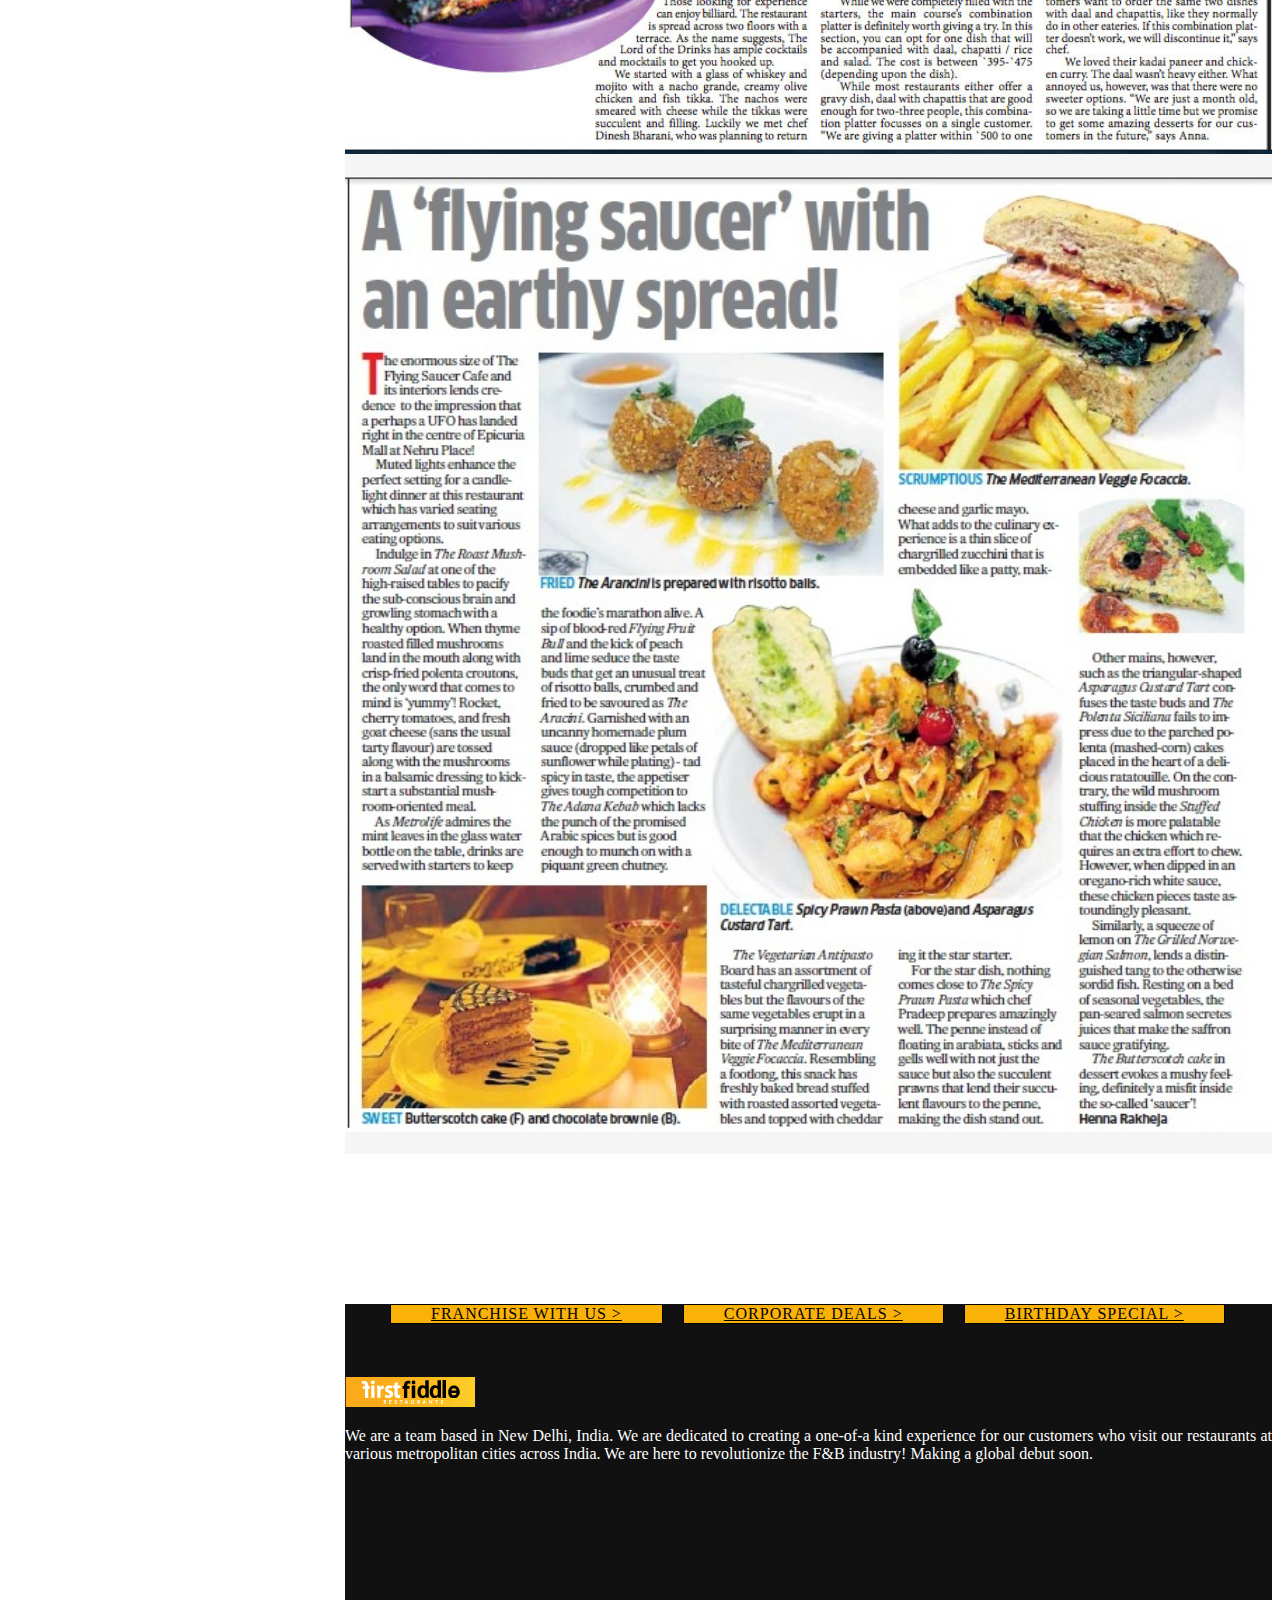
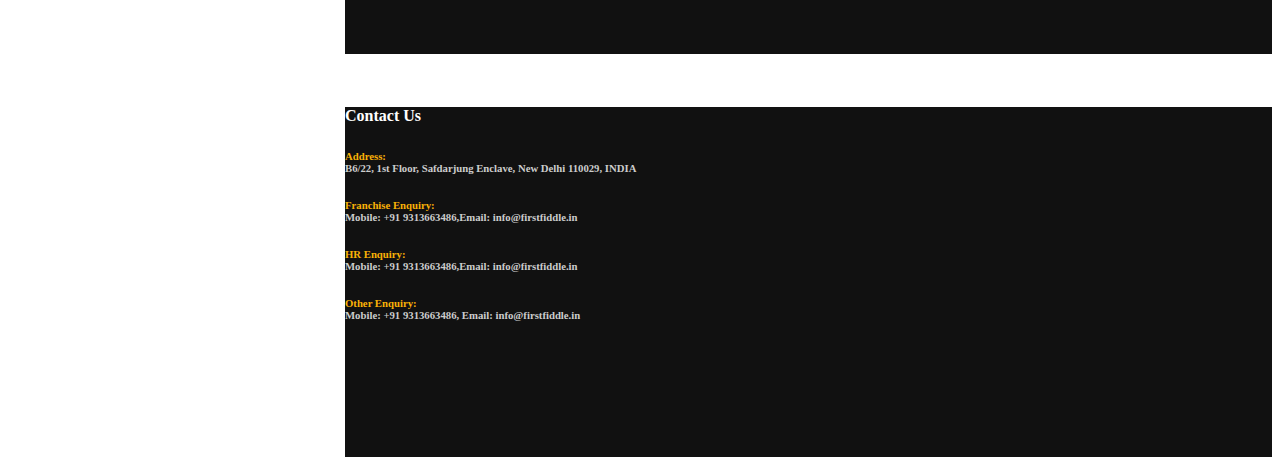
<file: ffpressrelease.html>
<!DOCTYPE html>
<html>
<head>
	<title></title>
	<link rel="stylesheet" href="https://stackpath.bootstrapcdn.com/bootstrap/4.1.3/css/bootstrap.min.css" integrity="sha384-MCw98/SFnGE8fJT3GXwEOngsV7Zt27NXFoaoApmYm81iuXoPkFOJwJ8ERdknLPMO" crossorigin="anonymous">
	<script src="https://code.jquery.com/jquery-3.3.1.slim.min.js" integrity="sha384-q8i/X+965DzO0rT7abK41JStQIAqVgRVzpbzo5smXKp4YfRvH+8abtTE1Pi6jizo" crossorigin="anonymous"></script>
<script src="https://cdnjs.cloudflare.com/ajax/libs/popper.js/1.14.3/umd/popper.min.js" integrity="sha384-ZMP7rVo3mIykV+2+9J3UJ46jBk0WLaUAdn689aCwoqbBJiSnjAK/l8WvCWPIPm49" crossorigin="anonymous"></script>
<script src="https://stackpath.bootstrapcdn.com/bootstrap/4.1.3/js/bootstrap.min.js" integrity="sha384-ChfqqxuZUCnJSK3+MXmPNIyE6ZbWh2IMqE241rYiqJxyMiZ6OW/JmZQ5stwEULTy" crossorigin="anonymous"></script>
<link rel="stylesheet" type="text/css" href="css/firstfiddel1.css">
<style>
.a:hover >img{
	opacity: 0.5px;

}
	
</style>
</head>
<body>
	<div class="container-fluid">
		<div class="row">
			<div class="col-md-3 " style="position: fixed; 
			                       background-color: #f9f9f9;">



				<center>
				 <img src="img/1.png" width="210px" style="margin-top: 20px; margin-left: 40px;">
				</center>
				<ul>
                                <li><a href="index.html">HOME</a></li><hr>
								<li><a href="ffaboutus.html">ABOUT US</a></li><hr>
								<li><a href="ffbrands.html">BRAND</a></li><hr>
							<li><a href="ffmeettheteam.html">MEET THE TEAM</a></li><hr>
							<li><a href="ffpressrelease.html">PRESS RELEASE</a></li><hr>
							<li><a href="ffcareers.html">CAREERS</a></li><hr>
							<li><a href="ffaboutus.html">LOYALTY CARD</a></li><hr>
							<li><a href="ffcontactus.html">CONTACT US</a></li><hr>
							</ul>
			</div>
			<div class="col-md-9" style="margin-left: 337px;">

				<div class="row">
					<div class="col-md-12">
						<img src="img/press.jpg" style="width: 1012px; margin-left: -15px; position: fixed;">

						
					</div>
					
				</div>
				<div class="row" >
					<div class="col-md-1">
						
					</div>
					<div class="col-md-8" style="margin-top: 220px;">
						<h1 style="color: white;">PRESS RELEASE</h1>
						
						
					</div>
					<div class="col-md-2" style="margin-top: 220px; ">
						<h6 style="color: white;"><a href="index.html" style="color: #fab207;">Home</a>/PRESS RELEASE</h6>
						
					</div>
					<div class="col-md-1">
						
					</div>
					
				</div>
				
		           <div class="row" style="margin-top: 150px;">
		           	    <div class="col-md-4" style="background-color: #f5f5f5">
		           	    	<img src="img/1.jpg" style="margin-top: 18px; width: 100%">
			            	</div>
			            <div class="col-md-4 "style="background-color: #f5f5f5">
			            	
						    <img src="img/17.jpg" style="margin-top: 18px; width: 100%">
						    
						
			            </div>
			            <div class="col-md-4"style="background-color: #f5f5f5">
			            	<img src="img/12.jpg" style="margin-top: 18px; width: 100%">
			            </div>
					
		            </div>
		            <div class="row" style="margin-top: px;">
		           	    <div class="col-md-4" style="background-color: #f5f5f5">
		           	    	<img src="img/11.jpg" style="margin-top: 18px; width: 100%">
			            	</div>
			            <div class="col-md-4 "style="background-color: #f5f5f5">
			            	
						    <img src="img/15.jpg" style="margin-top: 18px; width: 100%">
						    
						
			            </div>
			            <div class="col-md-4"style="background-color: #f5f5f5">
			            	<img src="img/150.jpg" style="margin-top: 18px; width: 100%">
			            </div>
					
		            </div>
		            <div class="row" style="margin-top: px;">
		           	    <div class="col-md-4" style="background-color: #f5f5f5">
		           	    	<img src="img/14.jpg" style="margin-top: 18px; width: 100%">
			            	</div>
			            <div class="col-md-4 "style="background-color: #f5f5f5">
			            	
						    <img src="img/120.jpg" style="margin-top: 18px; width: 100%">
						    
						
			            </div>
			            <div class="col-md-4"style="background-color: #f5f5f5">
			            	<img src="img/130.jpg" style="margin-top: 18px; width: 100%">
			            </div>
					
		            </div>
		            <div class="row" style="margin-top: px;">
		           	    <div class="col-md-4" style="background-color: #f5f5f5">
		           	    	<img src="img/16.jpg" style="margin-top: 18px; width: 100%">
			            	</div>
			            <div class="col-md-4 "style="background-color: #f5f5f5">
			            	
						    <img src="img/10.jpg" style="margin-top: 18px; width: 100%">
						    
						
			            </div>
			            <div class="col-md-4"style="background-color: #f5f5f5">
			            	<img src="img/18.jpg" style="margin-top: 18px; margin-bottom: 18px; width: 100%">
			            </div>
					
		            </div>

		            <div class="row" >
		            	<div class="col-md-12" style="background-color: #fab207;">
		            		<ul style="list-style-type: none; margin-top: 70px; margin-bottom: 150px; margin-left: 5px;">

		            			        <li class="ahh li1">
		            			           <a href="" class="a ah"> FRANCHISE WITH US ></a> 
		            			        </li>
		            					<li class="ulli ahh">
		            			           <a href="" class="a ah"> CORPORATE DEALS ></a>
		            			        </li>
		            			 	    <li class="ulli ahh">
		            			           <a href="" class="a ah"> BIRTHDAY SPECIAL ></a>
		            			        </li>
		            		</ul>

		            		
		            	</div>
		            	
		            </div>
		            <div class="row">
		            	<div class="col-md-6 " style="background-color: #111111; color: white; height: 350px;">
		            		<img src="img/2.png" style="margin-top: 53px;">
							<p style="text-align: justify">We are a team based in New Delhi, India. We are dedicated to creating a one-of-a kind experience for our customers who visit our restaurants at various metropolitan cities across India. We are here to revolutionize the F&B industry! Making a global debut soon.</p>
		            	</div>
		            	<div class="col-md-6 "style="background-color: #111111; color: white; height: 350px;">
		            		<h4 style="margin-top: 53px;">Contact Us</h4>

							<h6 style="color: #fab207;">Address:<span style="color: #cccccc; font-size: font-size: 14px;"><br> B6/22, 1st Floor, 			Safdarjung Enclave, New Delhi 110029, INDIA</span>
							</h6>

							<h6 style="color: #fab207;">Franchise Enquiry:<span style="color: #cccccc; font-size: font-size: 14px;"><br>Mobile: +91 9313663486,Email: info@firstfiddle.in <br></span>
							</h6>

							<h6 style="color: #fab207;">HR Enquiry:<span style="color: #cccccc; font-size: font-size: 14px;"><br>Mobile: +91 9313663486,Email: info@firstfiddle.in</span>
							</h6>

							<h6 style="color: #fab207;">Other Enquiry:<span style="color: #cccccc; font-size: font-size: 14px;"><br> Mobile: +91 9313663486, Email: info@firstfiddle.in</span>
							</h6>
		            	</div>
		            	
		            </div>
				
		     </div>
			
		</div>
		
		
	</div>

</body>
</html>
</file>
<file: css/firstfiddel1.css>
ul li{
	text-align: center;
	list-style-type: none;
	letter-spacing: 5px;
}
ul li a{
color:	#c0c0c0;
}
ul li a:hover{
	color: #fab207;
	text-decoration: none;

}
.ulli{
	float: left; margin-left: 20px; 
    background-color: #fab207;
	border: 1px solid;
}
.a{
	padding: 40px;
	letter-spacing: 1px;
	color: black;
}
.ah:hover{
	color: white;
	text-decoration: none;

}
.ahh:hover{
	background-color: black;

}
.li1{
	float: left;
	background-color: #fab207;
    border: 1px solid;
}
.img{
	
}
</file>
